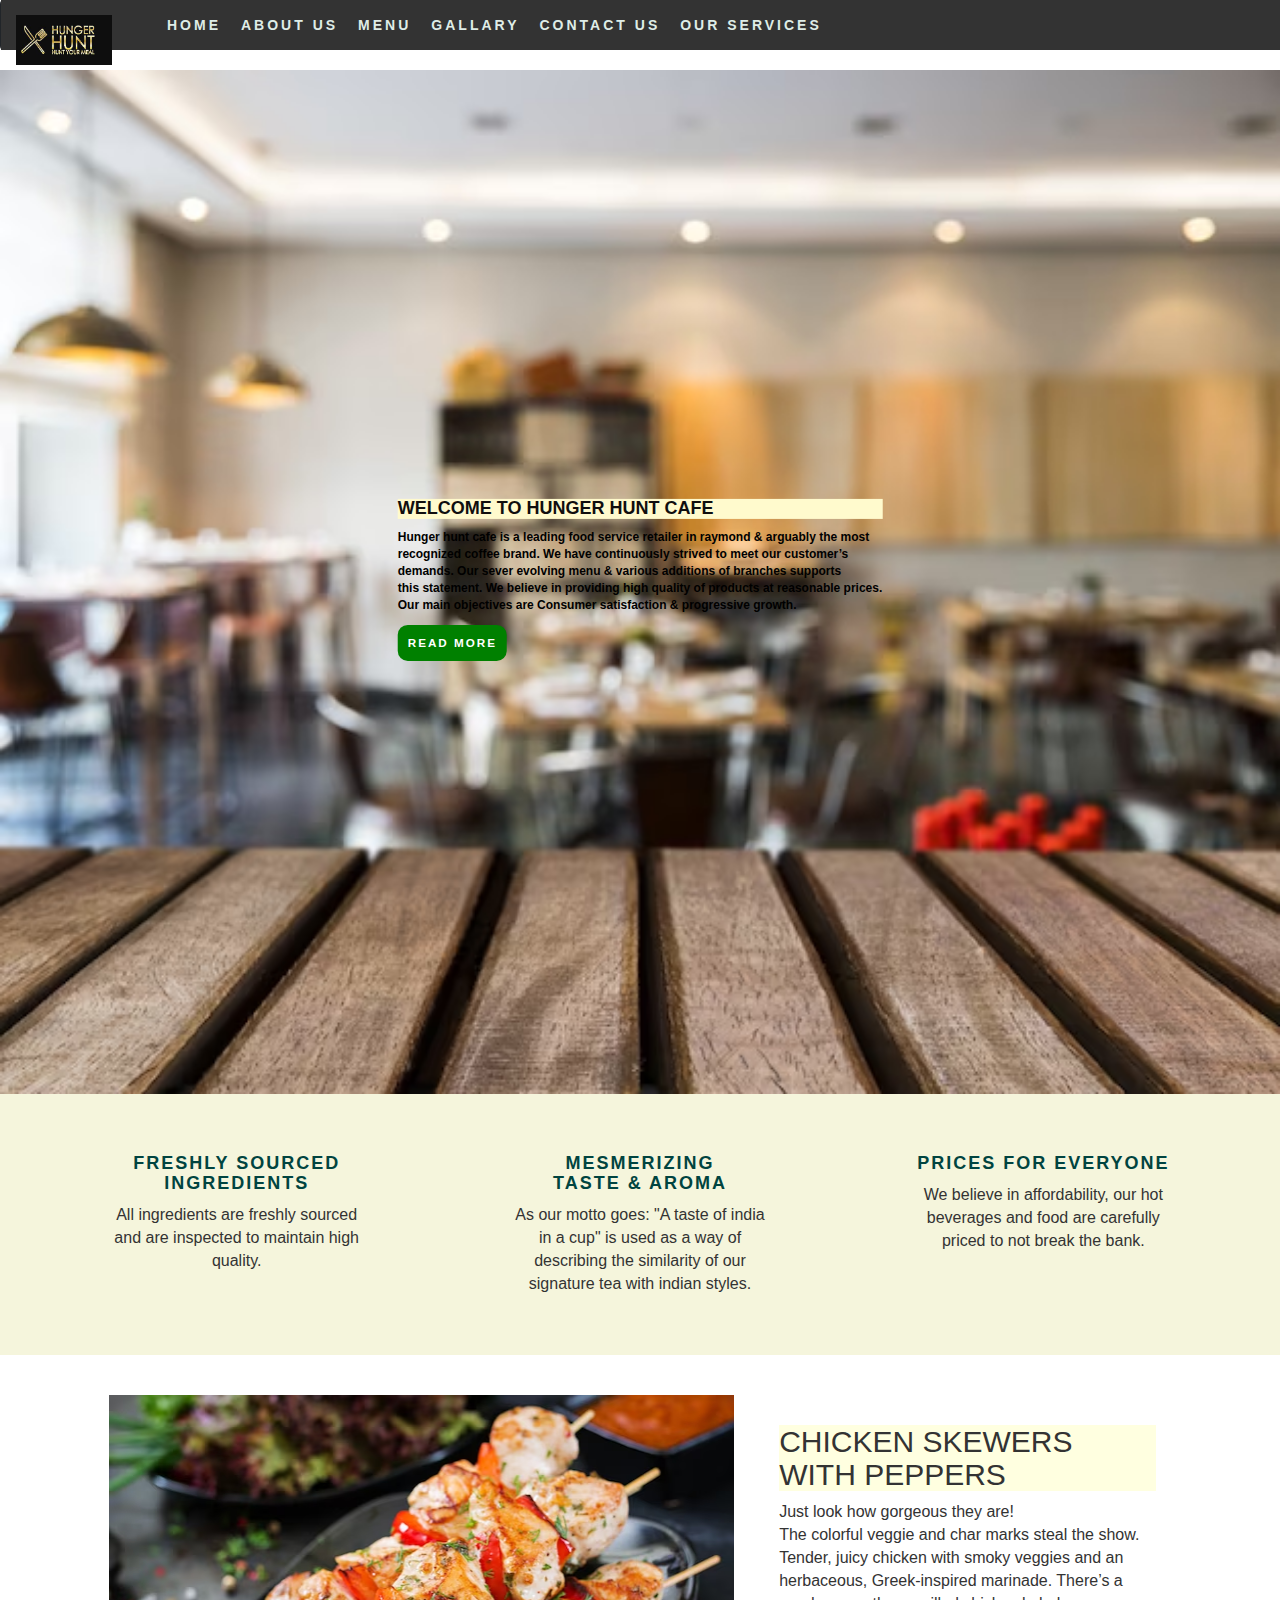
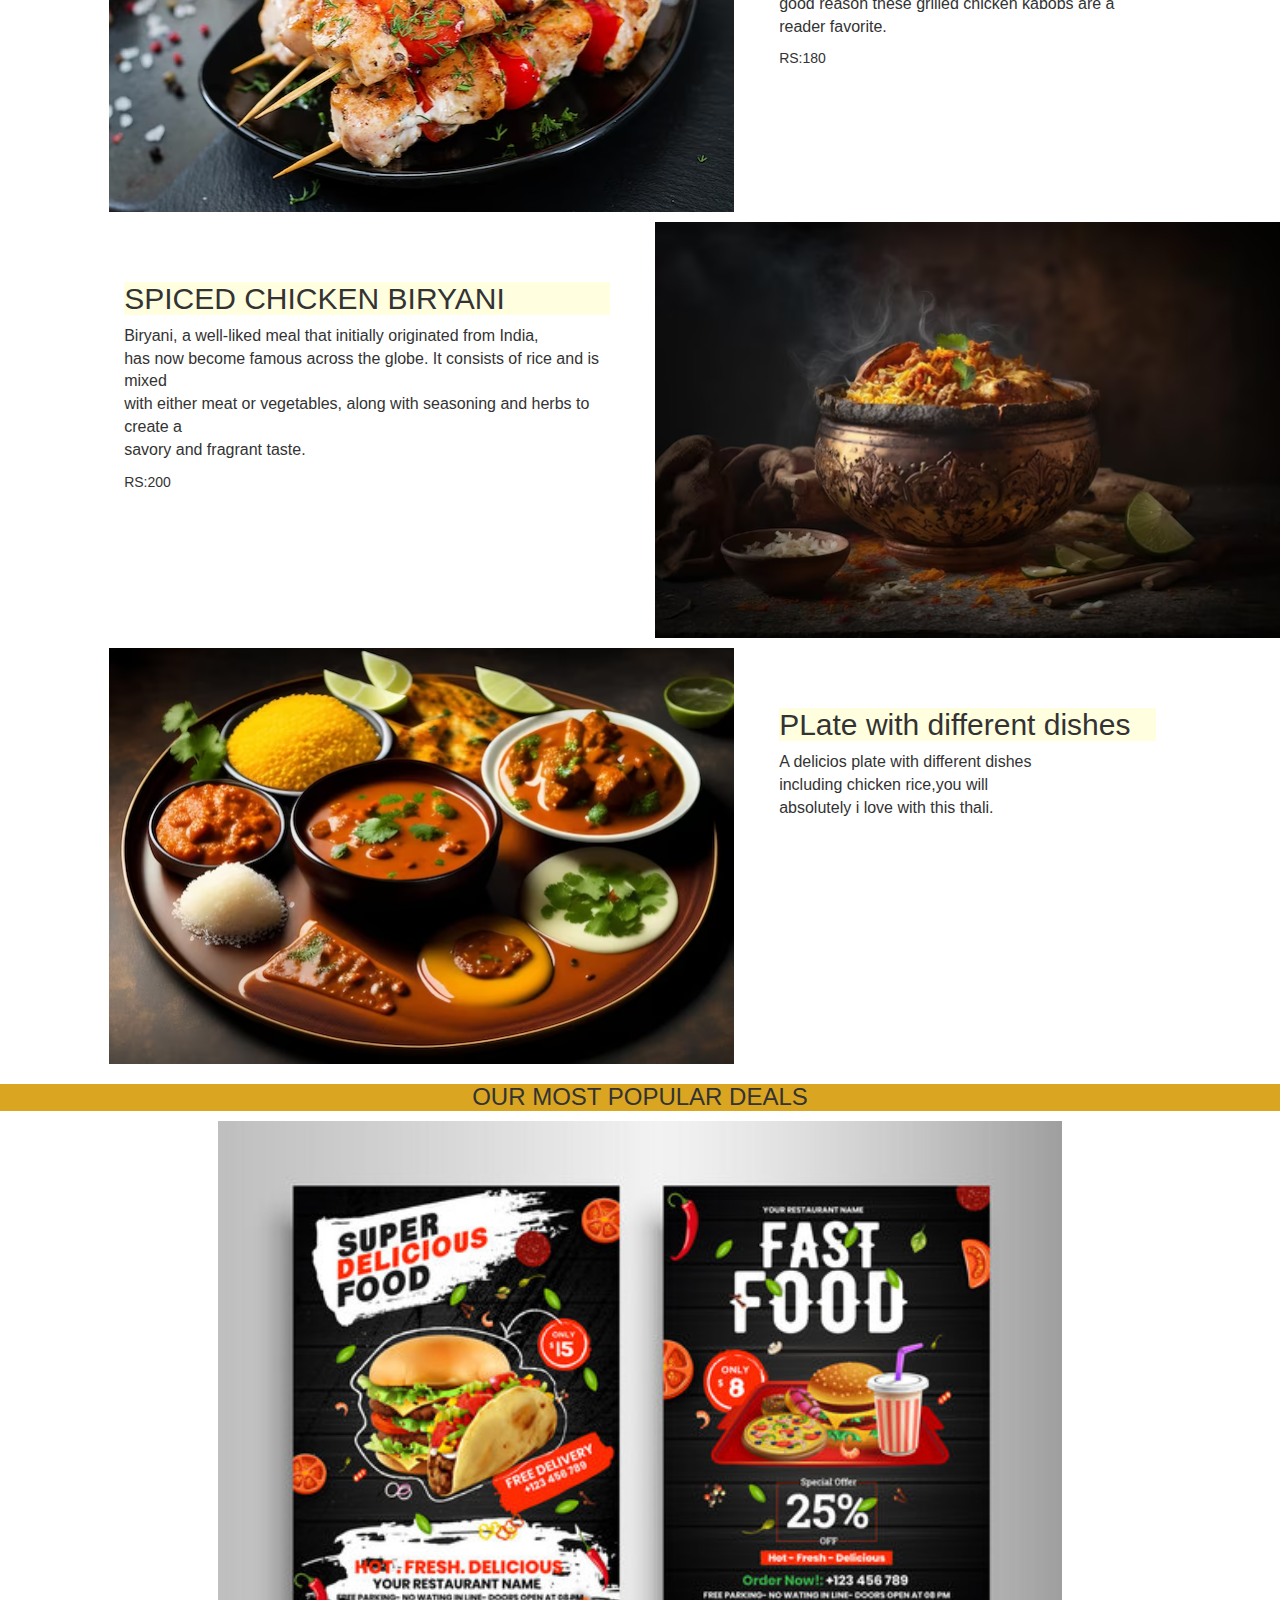
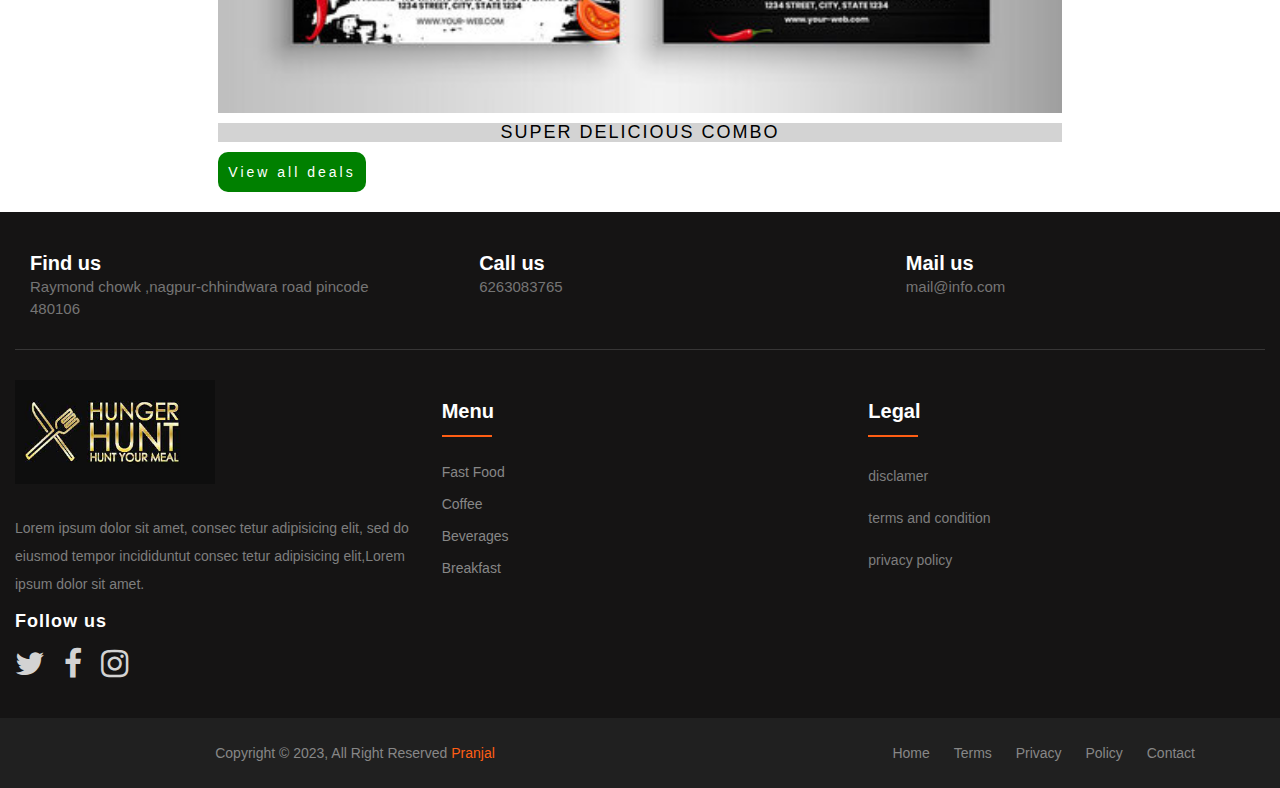
<file: index.html>
<!DOCTYPE html>
<html lang="en">
<head>
  <title>HUNGER HUNT CAFE</title>
  <meta charset="utf-8">
  <meta name="viewport" content="width=device-width, initial-scale=1">
  <link href="https://cdn.jsdelivr.net/npm/bootstrap@5.2.3/dist/css/bootstrap.min.css" rel="stylesheet">
  <script src="https://cdn.jsdelivr.net/npm/bootstrap@5.2.3/dist/js/bootstrap.bundle.min.js"></script>
    <!--carousel plugin  -->
    <link rel="stylesheet" href="https://maxcdn.bootstrapcdn.com/bootstrap/3.4.1/css/bootstrap.min.css">
    <script src="https://ajax.googleapis.com/ajax/libs/jquery/3.6.4/jquery.min.js"></script>
    <script src="https://maxcdn.bootstrapcdn.com/bootstrap/3.4.1/js/bootstrap.min.js"></script>
    <!-- awesome icon -->
    <link rel="stylesheet" href="https://cdnjs.cloudflare.com/ajax/libs/font-awesome/4.7.0/css/font-awesome.min.css">
    <!-- CSS File -->
    <link rel="stylesheet" href="cafe-home.css">
</head>
<body>

<nav class="navbar navbar-expand-md bg-dark navbar-dark nav1">
  <div class="container-fluid first-img" id="navbar">
    <a class="navbar-brand" href="#">
      <img class="IMG" src="assets/hunger-hunt.jpg">
    </a>
    <button class="navbar-toggler" type="button" data-bs-toggle="collapse" data-bs-target="#collapsibleNavbar">
      <span class="navbar-toggler-icon"></span>
    </button>
    <div class="collapse navbar-collapse" id="collapsibleNavbar">
      <ul class="navbar-nav">
        <li class="nav-item">
          <a class="nav-link" href="index.html">HOME</a>
        </li>
        <li class="nav-item">
          <a class="nav-link" href="about-cafe.html">ABOUT US</a>
        </li> 
        <li class="nav-item">
          <a class="nav-link" href="cafe-menu.html">MENU</a>
        </li>
        <li class="nav-item">
          <a class="nav-link" href="cafe-gallary.html">GALLARY</a>
        </li>
        <li class="nav-item">
          <a class="nav-link" href="contactus.html">CONTACT US</a>
        </li>
        <li class="nav-item">
          <a class="nav-link" href="service.html">OUR SERVICES</a>
        </li>          
      </ul>
    </div>
  </div>
</nav>

<div class="container-mt pic-1">
  <img src="assets/frontimg1.avif" class="img1" style="width: 100%; height: auto; ">
  <div class="centered">
    <h1 class="hh">WELCOME TO HUNGER HUNT CAFE</h1>
  <p class="hh1">Hunger hunt cafe is a leading food service retailer in raymond & arguably the most<br> recognized coffee brand. We have continuously strived to meet our customer’s<BR> demands. Our sever evolving menu & various additions of branches supports<br> this statement. We believe in providing high quality of products at reasonable prices.<br> Our main objectives are Consumer satisfaction & progressive growth.</p> 
    <input type="button" class="btn1" value="READ MORE">
  </div>
</div>

<!-- wording -->
<div class="container-fluid" style="padding: 50px;background-color: beige;">
  <div class="row">
    <div class="col-lg-4">
      <h4 class="hh2">
        FRESHLY SOURCED<br> INGREDIENTS</h4>
        <P class="pp1">All ingredients are freshly sourced<br> and are inspected to maintain high<Br> quality.</P>
    </div>
    <div class="col-lg-4">
      <h4 class="hh2">MESMERIZING<br>
        TASTE & AROMA</h4>
        <p class="pp1">As our motto goes: "A taste of india <br>in a cup" is used as a way of<br> describing the similarity of our <br>signature tea with indian styles.</p>
    </div>
    <div class="col-lg-4">
      <h4 class="hh2">PRICES FOR EVERYONE</h4>
      <p class="pp1">We believe in affordability, our hot <br>beverages and food are carefully<br> priced to not break the bank.</p>
    </div>

  </div>
</div>

<!-- image and details -->
<div class="container-mt">
  <div class="row">
    <div class="col-lg-1"></div>
    <div class="col-lg-6 mt-5" >
      <img src="assets/chicken-skewers-with-slices-sweet-peppers-dill.avif" width="100%" class="img-img">
    </div>
    <div class="col-lg-4 mt-5 p-5">
      <h4 class="hh3">CHICKEN SKEWERS WITH PEPPERS</h4>
      <p class="pp2">Just look how gorgeous they are!<br> The colorful veggie and char marks steal the show.
        Tender, juicy chicken with smoky veggies and an herbaceous, Greek-inspired marinade. There’s a good reason these grilled chicken kabobs are a reader favorite.</p>
        <p>RS:180</p>
    </div>
  </div>
  <div class="row">
    <div class="col-lg-1"></div>
    <div class="col-lg-5  mt-5 p-5">
      <h4 class="hh3">SPICED CHICKEN BIRYANI</h4>
      <p class="pp2">Biryani, a well-liked meal that initially originated from India,<br> has now become famous across the globe. It consists of rice and is mixed<br> with either meat or vegetables, along with seasoning and herbs to create a<br> savory and fragrant taste.</p>
      <p>RS:200</p>
    </div>
    <div class="col-lg-6">
      <img src="assets/spiced chicken biryani.avif" width="100%"  class="img-img">
    </div>
  </div>
  <div class="row">
    <div class="col-lg-1"></div>
    <div class="col-lg-6">
      <img src="assets/plate-food-with-different-dishes-including-chicken-rice.avif" width="100%" class="img-img">
    </div>
    <div class="col-lg-4 mt-5 p-5">
      <h4 class="hh3">PLate with different dishes</h4>
      <p class="pp2">
        A delicios plate with different dishes<br> including chicken rice,you will <br>absolutely i love with this thali.
      </p>
    </div>
  </div>
</div>



<!-- our popular deals  -->

<div class="container-mt">
  <h3 class="head">OUR MOST POPULAR DEALS</h3>
  <div class="row">
   <div class="col-lg-2"></div>
  <div class="col-lg-8">
    <img src="assets/deals1.jpg" style="width: 100%;">
    <h4 class="hj">SUPER DELICIOUS COMBO</h4>   
    <input type="button" value="View all deals" class="btnp">
  </div>
  <div class="col-lg-2"></div>
  </div>
</div>

<!-- footer -->
<footer class="footer-section">
  <div class="container-fluid">
      <div class="footer-cta pt-5 pb-5">
          <div class="row">
              <div class="col-xl-4 col-md-4 mb-30">
                  <div class="single-cta">
                      <i class="fas fa-map-marker-alt"></i>
                      <div class="cta-text">
                          <h4>Find us</h4>
                          <span>Raymond chowk ,nagpur-chhindwara road pincode 480106</span>
                      </div>
                  </div>
              </div>
              <div class="col-xl-4 col-md-4 mb-30">
                  <div class="single-cta">
                      <i class="fas fa-phone"></i>
                      <div class="cta-text">
                          <h4>Call us</h4>
                          <span>6263083765</span>
                      </div>
                  </div>
              </div>
              <div class="col-xl-4 col-md-4 mb-30">
                  <div class="single-cta">
                      <i class="far fa-envelope-open"></i>
                      <div class="cta-text">
                          <h4>Mail us</h4>
                          <span>mail@info.com</span>
                      </div>
                  </div>
              </div>
          </div>
      </div>
      <div class="footer-content pt-5 pb-5">
          <div class="row">
              <div class="col-xl-4 col-lg-4 mb-50">
                  <div class="footer-widget">
                      <div class="footer-logo">
                          <a href="index.html"><img src="assets/hunger-hunt.jpg" class="img-fluid" alt="logo"></a>
                      </div>
                      <div class="footer-text">
                          <p>Lorem ipsum dolor sit amet, consec tetur adipisicing elit, sed do eiusmod tempor incididuntut consec tetur adipisicing
                          elit,Lorem ipsum dolor sit amet.</p>
                      </div>
                      <div class="icons-bar" style="font-size: xx-large; color:lightgrey;letter-spacing: 5px;;">
                        <h4 style="color: white; font-weight: bolder; letter-spacing: 1px;">Follow us</h4>
                        <a href="#" class="twitter"></a><i class="fa fa-twitter"></i>
                        <a href="#" class="facebook"></a><i class="fa fa-facebook"></i> 
                        <a href="#" class="instagram"></a><i class="fa fa-instagram"></i>
                </div>
                  </div>
              </div>
              <div class="col-xl-4 col-lg-4 col-md-6 mb-30">
                  <div class="footer-widget">
                      <div class="footer-widget-heading">
                          <h3>Menu</h3>
                      </div>
                      <ul>
                          <li><a href="#">fast food</a></li>
                          <li><a href="#">coffee</a></li>
                          <li><a href="#">beverages</a></li>
                          <li><a href="#">breakfast</a></li>
                      </ul>
                  </div>
              </div>
              <div class="col-xl-4 col-lg-4 col-md-6 mb-50">
                  <div class="footer-widget">
                      <div class="footer-widget-heading">
                          <h3>Legal</h3>
                      </div>
                      <div class="footer-text mb-25">
                          <p>disclamer</p>
                          <p>terms and condition</p>
                          <p>privacy policy</p>
                      </div>

                  </div>
              </div>
          </div>
      </div>
  </div>
  <div class="copyright-area">
      <div class="container">
          <div class="row">
              <div class="col-xl-6 col-lg-6 text-center text-lg-left">
                  <div class="copyright-text">
                      <p>Copyright &copy; 2023, All Right Reserved <a href="#">Pranjal</a></p>
                  </div>
              </div>
              <div class="col-xl-6 col-lg-6 d-none d-lg-block text-right">
                  <div class="footer-menu">
                      <ul>
                          <li><a href="#">Home</a></li>
                          <li><a href="#">Terms</a></li>
                          <li><a href="#">Privacy</a></li>
                          <li><a href="#">Policy</a></li>
                          <li><a href="#">Contact</a></li>
                      </ul>
                  </div>
              </div>
          </div>
      </div>
  </div>
</footer>
</body>
</html>
</file>
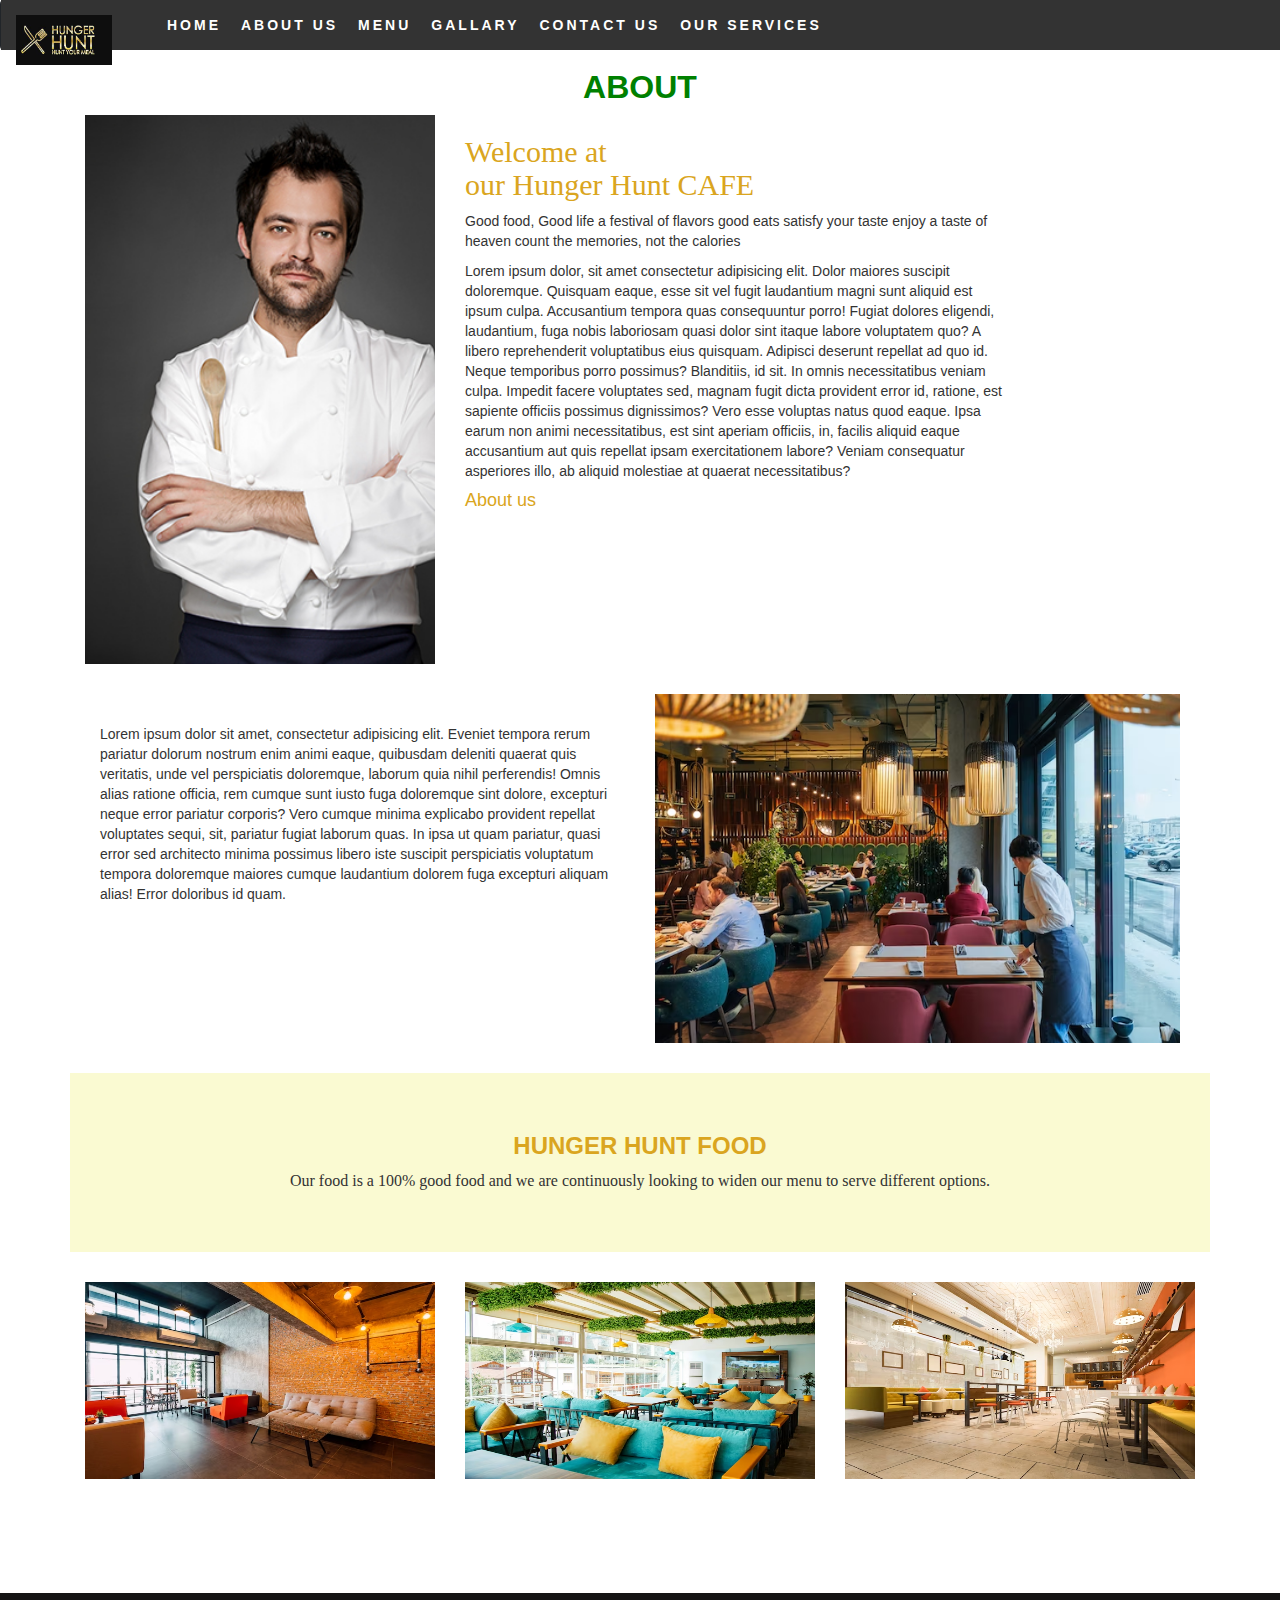
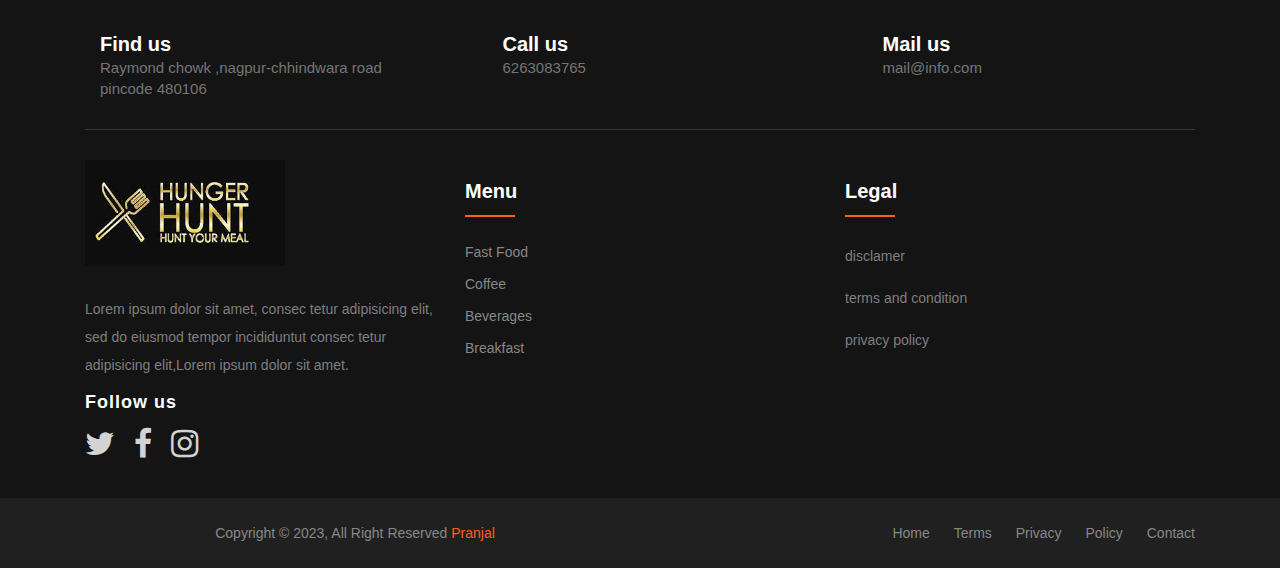
<file: about-cafe.html>
<!DOCTYPE html>
<html lang="en">
<head>
  <title>HUNGER HUNTCAFE</title>
  <meta charset="utf-8">
  <meta name="viewport" content="width=device-width, initial-scale=1">
  <link href="https://cdn.jsdelivr.net/npm/bootstrap@5.2.3/dist/css/bootstrap.min.css" rel="stylesheet">
  <script src="https://cdn.jsdelivr.net/npm/bootstrap@5.2.3/dist/js/bootstrap.bundle.min.js"></script>
    <!--carousel plugin  -->
    <link rel="stylesheet" href="https://maxcdn.bootstrapcdn.com/bootstrap/3.4.1/css/bootstrap.min.css">
    <script src="https://ajax.googleapis.com/ajax/libs/jquery/3.6.4/jquery.min.js"></script>
    <script src="https://maxcdn.bootstrapcdn.com/bootstrap/3.4.1/js/bootstrap.min.js"></script>
    <!-- awesome icon -->
    <link rel="stylesheet" href="https://cdnjs.cloudflare.com/ajax/libs/font-awesome/4.7.0/css/font-awesome.min.css">
  <!-- CSS File -->
    <link rel="stylesheet" href="about-cafe.css">
</head>
<body>

<nav class="navbar navbar-expand-md bg-dark navbar-dark nav1">
  <div class="container-fluid first-img" id="navbar">
    <a class="navbar-brand" href="#">
      <img class="IMG" src="assets/hunger-hunt.jpg">
    </a>
    <button class="navbar-toggler" type="button" data-bs-toggle="collapse" data-bs-target="#collapsibleNavbar">
      <span class="navbar-toggler-icon"></span>
    </button>
    <div class="collapse navbar-collapse" id="collapsibleNavbar">
      <ul class="navbar-nav">
        <li class="nav-item">
          <a class="nav-link" href="index.html">HOME</a>
        </li>
        <li class="nav-item">
          <a class="nav-link" href="about-cafe.html">ABOUT US</a>
        </li> 
        <li class="nav-item">
          <a class="nav-link" href="cafe-menu.html">MENU</a>
        </li>
        <li class="nav-item">
          <a class="nav-link" href="cafe-gallary.html">GALLARY</a>
        </li>
        <li class="nav-item">
          <a class="nav-link" href="contactus.html">CONTACT US</a>
        </li>
        <li class="nav-item">
          <a class="nav-link" href="service.html">OUR SERVICES</a>
        </li>       
      </ul>
    </div>
  </div>
</nav>

<!-- about us -->
<div class="container">
    <div class="row">
        <h5 class="about">ABOUT</h5>
      <div class="col-lg-4 abc">
        <img src="assets/restaurant-img-1.jpg" style="width: 100%;">
      </div>
      <div class="col-lg-6">
        <h2 class="welcome">Welcome at<BR>
          our Hunger Hunt CAFE</h2>
          <p>Good food, Good life
            a festival of flavors
            good eats
            satisfy your taste
            enjoy a taste of heaven
            count the memories, not the calories</p>
            <P>Lorem ipsum dolor, sit amet consectetur adipisicing elit. Dolor maiores suscipit doloremque. Quisquam eaque, esse sit vel fugit laudantium magni sunt aliquid est ipsum culpa. Accusantium tempora quas consequuntur porro!
            Fugiat dolores eligendi, laudantium, fuga nobis laboriosam quasi dolor sint itaque labore voluptatem quo? A libero reprehenderit voluptatibus eius quisquam. Adipisci deserunt repellat ad quo id. Neque temporibus porro possimus?
            Blanditiis, id sit. In omnis necessitatibus veniam culpa. Impedit facere voluptates sed, magnam fugit dicta provident error id, ratione, est sapiente officiis possimus dignissimos? Vero esse voluptas natus quod eaque.
            Ipsa earum non animi necessitatibus, est sint aperiam officiis, in, facilis aliquid eaque accusantium aut quis repellat ipsam exercitationem labore? Veniam consequatur asperiores illo, ab aliquid molestiae at quaerat necessitatibus?
            </P>
             <h4 style="color: goldenrod;">About us</h4>
          </div>
    </div>
  </div>
  <!-- part 2 about-->
  <div class="container mt-5">
    <div class="col-lg-6 col-md-6 col-sm-12 mt-5">
        <p>Lorem ipsum dolor sit amet, consectetur adipisicing elit. Eveniet tempora rerum pariatur dolorum nostrum enim animi eaque, quibusdam deleniti quaerat quis veritatis, unde vel perspiciatis doloremque, laborum quia nihil perferendis!
        Omnis alias ratione officia, rem cumque sunt iusto fuga doloremque sint dolore, excepturi neque error pariatur corporis? Vero cumque minima explicabo provident repellat voluptates sequi, sit, pariatur fugiat laborum quas.
        In ipsa ut quam pariatur, quasi error sed architecto minima possimus libero iste suscipit perspiciatis voluptatum tempora doloremque maiores cumque laudantium dolorem fuga excepturi aliquam alias! Error doloribus id quam.</p>
    </div>
    <div class="col-lg-6 col-md-6 col-sm-12 abc">
        <img src="assets/c9 pic.avif" style="width: 100%;">
    </div>
  </div>

  <div class="container mt-5 i1">
    <h5 class="heading">HUNGER HUNT FOOD</h5>
    <p class="para">Our food is a 100% good food and we are continuously looking to widen our menu to serve different options. </p>
  </div>

    <!-- interior -->
    <div class="container mt-5 mb-5">
      <div class="row">
        <div class="col-lg-4 col-md-4  col-sm-12">
          <img src="assets/cafe interior.avif" style="width: 100%;height: 70%;">
        </div>
        <div class="col-lg-4 col-md-4 col-sm-12">
          <img src="assets/cafe interior3.avif" style="width: 100%;height: 70%;">
        </div>
        <div class="col-lg-4 col-md-4 col-sm-12">
          <img src="assets/cafe interior2.avif" style="width: 100%;height: 70%;">
        </div>
      </div>
    </div>

<!-- footer -->
<footer class="footer-section">
    <div class="container">
        <div class="footer-cta pt-5 pb-5">
            <div class="row">
                <div class="col-xl-4 col-md-4 mb-30">
                    <div class="single-cta">
                        <i class="fas fa-map-marker-alt"></i>
                        <div class="cta-text">
                            <h4>Find us</h4>
                            <span>Raymond chowk ,nagpur-chhindwara road pincode 480106</span>
                        </div>
                    </div>
                </div>
                <div class="col-xl-4 col-md-4 mb-30">
                    <div class="single-cta">
                        <i class="fas fa-phone"></i>
                        <div class="cta-text">
                            <h4>Call us</h4>
                            <span>6263083765</span>
                        </div>
                    </div>
                </div>
                <div class="col-xl-4 col-md-4 mb-30">
                    <div class="single-cta">
                        <i class="far fa-envelope-open"></i>
                        <div class="cta-text">
                            <h4>Mail us</h4>
                            <span>mail@info.com</span>
                        </div>
                    </div>
                </div>
            </div>
        </div>
        <div class="footer-content pt-5 pb-5">
            <div class="row">
                <div class="col-xl-4 col-lg-4 mb-50">
                    <div class="footer-widget">
                        <div class="footer-logo">
                            <a href="index.html"><img src="assets/hunger-hunt.jpg" class="img-fluid" alt="logo"></a>
                        </div>
                        <div class="footer-text">
                            <p>Lorem ipsum dolor sit amet, consec tetur adipisicing elit, sed do eiusmod tempor incididuntut consec tetur adipisicing
                            elit,Lorem ipsum dolor sit amet.</p>
                        </div>
                        <div class="icons-bar" style="font-size: xx-large; color:lightgrey;letter-spacing: 5px;;">
                          <h4 style="color: white; font-weight: bolder; letter-spacing: 1px;">Follow us</h4>
                          <a href="#" class="twitter"></a><i class="fa fa-twitter"></i>
                          <a href="#" class="facebook"></a><i class="fa fa-facebook"></i> 
                          <a href="#" class="instagram"></a><i class="fa fa-instagram"></i>
                  </div>
                    </div>
                </div>
                <div class="col-xl-4 col-lg-4 col-md-6 mb-30">
                    <div class="footer-widget">
                        <div class="footer-widget-heading">
                            <h3>Menu</h3>
                        </div>
                        <ul>
                            <li><a href="#">fast food</a></li>
                            <li><a href="#">coffee</a></li>
                            <li><a href="#">beverages</a></li>
                            <li><a href="#">breakfast</a></li>
                        </ul>
                    </div>
                </div>
                <div class="col-xl-4 col-lg-4 col-md-6 mb-50">
                    <div class="footer-widget">
                        <div class="footer-widget-heading">
                            <h3>Legal</h3>
                        </div>
                        <div class="footer-text mb-25">
                            <p>disclamer</p>
                            <p>terms and condition</p>
                            <p>privacy policy</p>
                        </div>
                        </div>
                    </div>
                </div>
            </div>
        </div>
    </div>
    <div class="copyright-area">
        <div class="container">
            <div class="row">
                <div class="col-xl-6 col-lg-6 text-center text-lg-left">
                    <div class="copyright-text">
                        <p>Copyright &copy; 2023, All Right Reserved <a href="#">Pranjal</a></p>
                    </div>
                </div>
                <div class="col-xl-6 col-lg-6 d-none d-lg-block text-right">
                    <div class="footer-menu">
                        <ul>
                            <li><a href="#">Home</a></li>
                            <li><a href="#">Terms</a></li>
                            <li><a href="#">Privacy</a></li>
                            <li><a href="#">Policy</a></li>
                            <li><a href="#">Contact</a></li>
                        </ul>
                    </div>
                </div>
            </div>
        </div>
    </div>
  </footer>
  </body>
  </html>
</file>
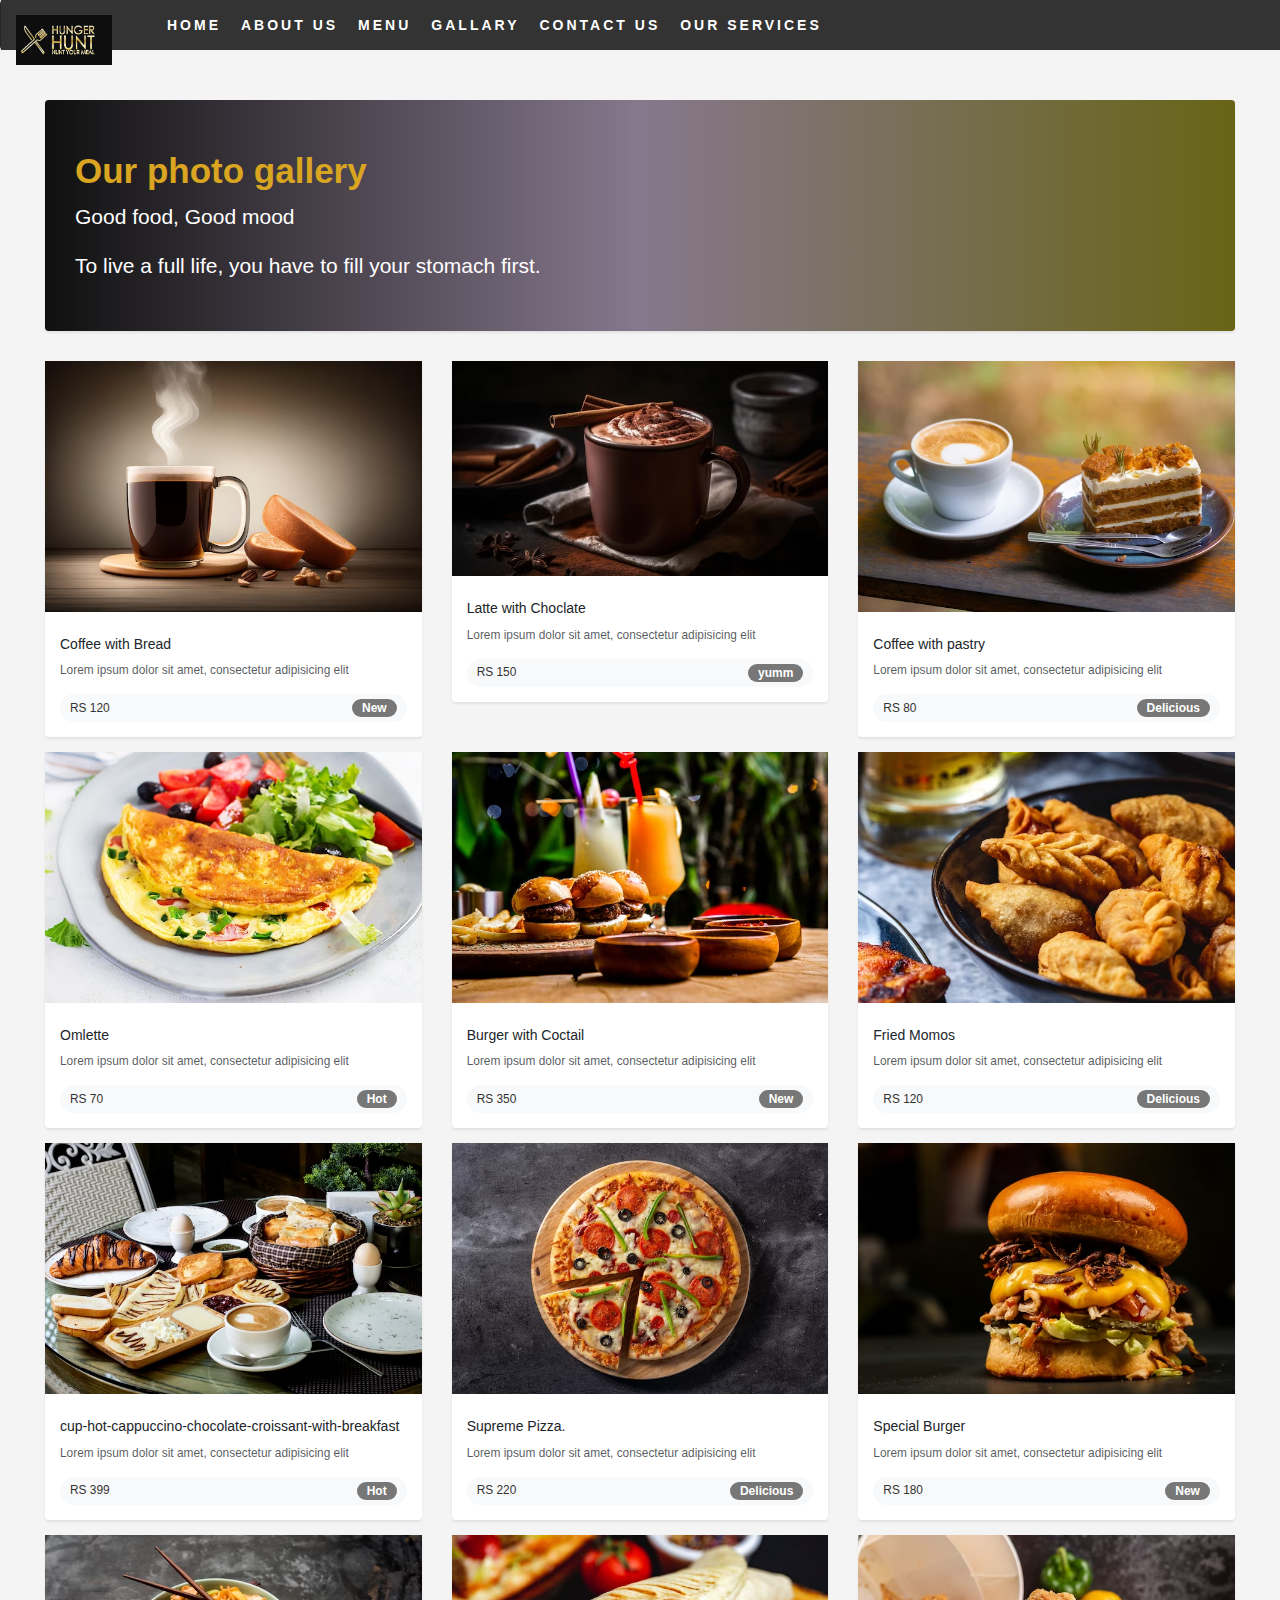
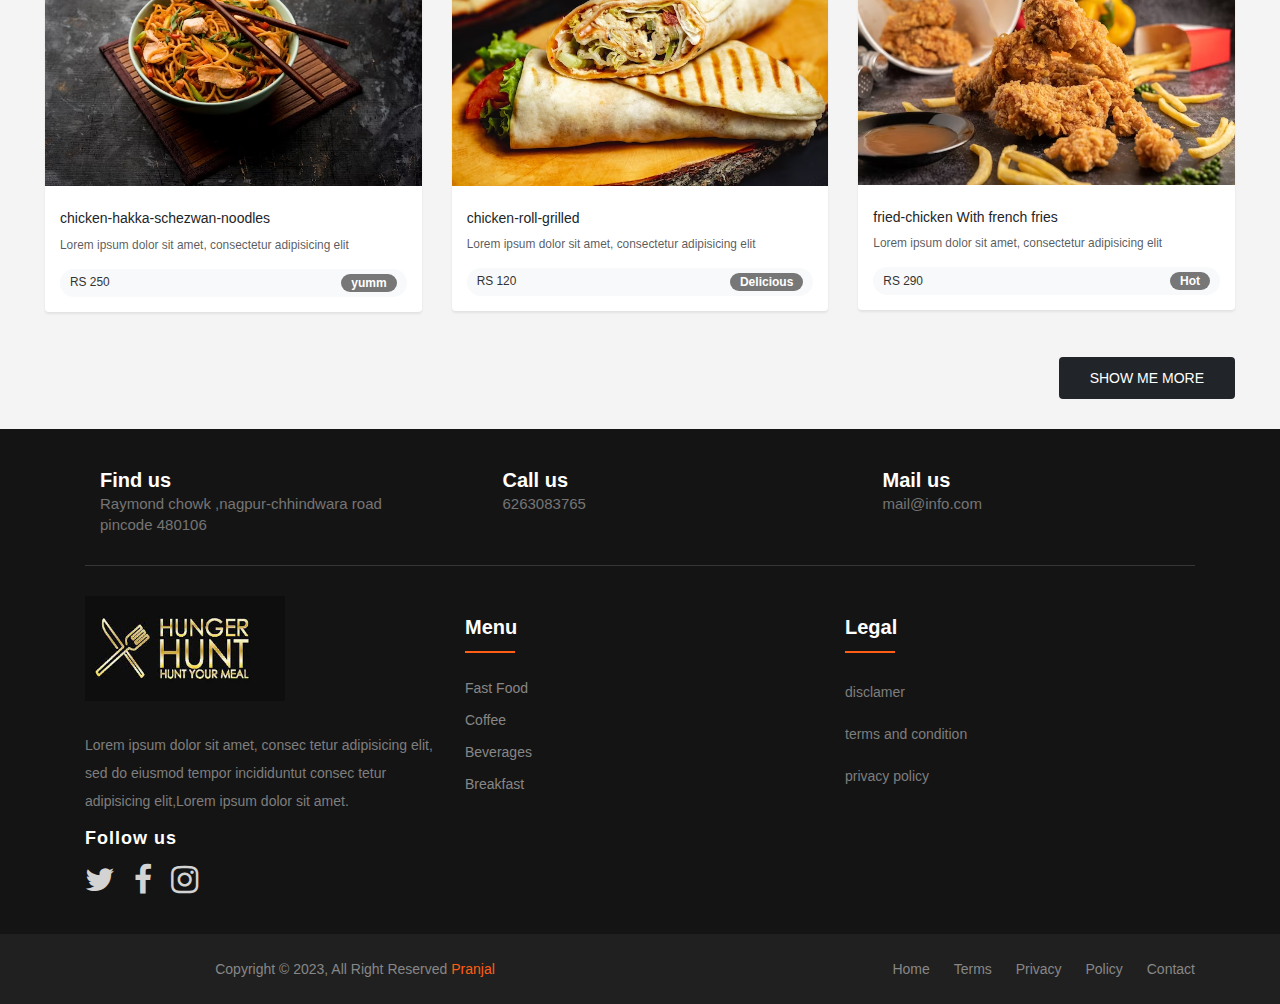
<file: cafe-gallary.html>
<!DOCTYPE html>
<html>
<head>
    <title>HUNGER HUNT CAFE</title>
    <meta charset="utf-8">
    <meta name="viewport" content="width=device-width, initial-scale=1">
    <link href="https://cdn.jsdelivr.net/npm/bootstrap@5.2.3/dist/css/bootstrap.min.css" rel="stylesheet">
    <script src="https://cdn.jsdelivr.net/npm/bootstrap@5.2.3/dist/js/bootstrap.bundle.min.js"></script>
      <!--carousel plugin  -->
      <link rel="stylesheet" href="https://maxcdn.bootstrapcdn.com/bootstrap/3.4.1/css/bootstrap.min.css">
      <script src="https://ajax.googleapis.com/ajax/libs/jquery/3.6.4/jquery.min.js"></script>
      <script src="https://maxcdn.bootstrapcdn.com/bootstrap/3.4.1/js/bootstrap.min.js"></script>
      <!-- awesome icon -->
      <link rel="stylesheet" href="https://cdnjs.cloudflare.com/ajax/libs/font-awesome/4.7.0/css/font-awesome.min.css">
    <!-- CSS File -->
      <link rel="stylesheet" href="cafe-gallary.css">
</head>
<body>
    <nav class="navbar navbar-expand-md bg-dark navbar-dark nav1">
        <div class="container-fluid first-img" id="navbar">
          <a class="navbar-brand" href="#">
            <img class="IMG" src="assets/hunger-hunt.jpg">
          </a>
          <button class="navbar-toggler" type="button" data-bs-toggle="collapse" data-bs-target="#collapsibleNavbar">
            <span class="navbar-toggler-icon"></span>
          </button>
          <div class="collapse navbar-collapse" id="collapsibleNavbar">
            <ul class="navbar-nav">
              <li class="nav-item">
                <a class="nav-link" href="index.html">HOME</a>
              </li>
              <li class="nav-item">
                <a class="nav-link" href="about-cafe.html">ABOUT US</a>
              </li> 
              <li class="nav-item">
                <a class="nav-link" href="cafe-menu.html">MENU</a>
              </li>
              <li class="nav-item">
                <a class="nav-link" href="cafe-gallary.html">GALLARY</a>
              </li>
              <li class="nav-item">
                <a class="nav-link" href="contactus.html">CONTACT US</a>
              </li> 
              <li class="nav-item">
                <a class="nav-link" href="service.html">OUR SERVICES</a>
              </li>      
            </ul>
          </div>
        </div>
      </nav>

      <div class="container-fluid">
      <div class="px-lg-5">
    
        <!-- For demo purpose -->
        <div class="row py-5 abc">
          <div class="col-lg-12 mx-auto">
            <div class="text-white p-5 shadow-sm rounded banner">
              <h1 class="display-4">Our photo gallery</h1>
              <p class="lead">Good food, Good mood</p>
              <p class="lead">
                To live a full life, you have to fill your stomach first.<a href="#" class="text-reset"> 
                            </a><a href="#" class="text-reset"></a>
              </p>
            </div>
          </div>
        </div>
        <!-- End -->
    
        <div class="row">
          <!-- Gallery item -->
          <div class="col-xl-3 col-lg-4 col-md-6 mb-4 abc">
            <div class="bg-white rounded shadow-sm"><img src="assets/cup-coffee-with-piece-bread-it_1340-24305.avif" alt="" class="img-fluid card-img-top">
              <div class="p-4">
                <h5> <a href="#" class="text-dark">Coffee with Bread</a></h5>
                <p class="small text-muted mb-0">Lorem ipsum dolor sit amet, consectetur adipisicing elit</p>
                <div class="d-flex align-items-center justify-content-between rounded-pill bg-light px-3 py-2 mt-4">
                  <p class="small mb-0"><i class="fa fa-food-o mr-2"></i><span class="font-weight-bold">RS 120</span></p>
                  <div class="badge badge-danger px-3 rounded-pill font-weight-normal">New</div>
                </div>
              </div>
            </div>
          </div>
          <!-- End -->
    
          <!-- Gallery item -->
          <div class="col-xl-3 col-lg-4 col-md-6 mb-4 abc">
            <div class="bg-white rounded shadow-sm"><img src="assets/spiced-latte-with-chocolate-anise-garnish-generated-by-ai_188544-23093.avif" alt="" class="img-fluid card-img-top">
              <div class="p-4">
                <h5> <a href="#" class="text-dark">  Latte with Choclate</a></h5>
                <p class="small text-muted mb-0">Lorem ipsum dolor sit amet, consectetur adipisicing elit</p>
                <div class="d-flex align-items-center justify-content-between rounded-pill bg-light px-3 py-2 mt-4">
                  <p class="small mb-0"><i class="fa fa-food-o mr-2"></i><span class="font-weight-bold">RS 150</span></p>
                  <div class="badge badge-primary px-3 rounded-pill font-weight-normal">yumm</div>
                </div>
              </div>
            </div>
          </div>
          <!-- End -->
    
          <!-- Gallery item -->
          <div class="col-xl-3 col-lg-4 col-md-6 mb-4 abc">
            <div class="bg-white rounded shadow-sm"><img src="assets/co3.avif" alt="" class="img-fluid card-img-top">
              <div class="p-4">
                <h5> <a href="#" class="text-dark">Coffee with pastry</a></h5>
                <p class="small text-muted mb-0">Lorem ipsum dolor sit amet, consectetur adipisicing elit</p>
                <div class="d-flex align-items-center justify-content-between rounded-pill bg-light px-3 py-2 mt-4">
                  <p class="small mb-0"><i class="fa fa-food-o mr-2"></i><span class="font-weight-bold">RS 80</span></p>
                  <div class="badge badge-warning px-3 rounded-pill font-weight-normal text-white">Delicious</div>
                </div>
              </div>
            </div>
          </div>
          <!-- End -->
    
          <!-- Gallery item -->
          <div class="col-xl-3 col-lg-4 col-md-6 mb-4 abc">
            <div class="bg-white rounded shadow-sm"><img src="assets/keto-breakfast-omelette-with-cheese-tomatoes-green-onions-light-table-italian-frittata-keto-ketogenic-lunch_2829-20720.avif" alt="" class="img-fluid card-img-top">
              <div class="p-4">
                <h5> <a href="#" class="text-dark">Omlette</a></h5>
                <p class="small text-muted mb-0">Lorem ipsum dolor sit amet, consectetur adipisicing elit</p>
                <div class="d-flex align-items-center justify-content-between rounded-pill bg-light px-3 py-2 mt-4">
                  <p class="small mb-0"><i class="fa fa-food-o mr-2"></i><span class="font-weight-bold">RS 70</span></p>
                  <div class="badge badge-success px-3 rounded-pill font-weight-normal">Hot</div>
                </div>
              </div>
            </div>
          </div>
          <!-- End -->
    
          <!-- Gallery item -->
          <div class="col-xl-3 col-lg-4 col-md-6 mb-4 abc">
            <div class="bg-white rounded shadow-sm"><img src="assets/burger with coctail.avif" alt="" class="img-fluid card-img-top">
              <div class="p-4">
                <h5> <a href="#" class="text-dark">Burger with Coctail</a></h5>
                <p class="small text-muted mb-0">Lorem ipsum dolor sit amet, consectetur adipisicing elit</p>
                <div class="d-flex align-items-center justify-content-between rounded-pill bg-light px-3 py-2 mt-4">
                  <p class="small mb-0"><i class="fa fa-food-o mr-2"></i><span class="font-weight-bold">RS 350</span></p>
                  <div class="badge badge-primary px-3 rounded-pill font-weight-normal">New</div>
                </div>
              </div>
            </div>
          </div>
          <!-- End -->
    
          <!-- Gallery item -->
          <div class="col-xl-3 col-lg-4 col-md-6 mb-4 abc">
            <div class="bg-white rounded shadow-sm"><img src="assets/momo0.avif" alt="" class="img-fluid card-img-top">
              <div class="p-4">
                <h5> <a href="#" class="text-dark">Fried Momos</a></h5>
                <p class="small text-muted mb-0">Lorem ipsum dolor sit amet, consectetur adipisicing elit</p>
                <div class="d-flex align-items-center justify-content-between rounded-pill bg-light px-3 py-2 mt-4">
                  <p class="small mb-0"><i class="fa fa-food-o mr-2"></i><span class="font-weight-bold">RS 120</span></p>
                  <div class="badge badge-warning px-3 rounded-pill font-weight-normal text-white">Delicious</div>
                </div>
              </div>
            </div>
          </div>
          <!-- End -->
    
          <!-- Gallery item -->
          <div class="col-xl-3 col-lg-4 col-md-6 mb-4 abc">
            <div class="bg-white rounded shadow-sm"><img src="assets/cup-hot-cappuccino-chocolate-croissant-with-breakfast_140725-9515.avif" alt="" class="img-fluid card-img-top">
              <div class="p-4">
                <h5> <a href="#" class="text-dark">cup-hot-cappuccino-chocolate-croissant-with-breakfast</a></h5>
                <p class="small text-muted mb-0">Lorem ipsum dolor sit amet, consectetur adipisicing elit</p>
                <div class="d-flex align-items-center justify-content-between rounded-pill bg-light px-3 py-2 mt-4">
                  <p class="small mb-0"><i class="fa fa-food-o mr-2"></i><span class="font-weight-bold">RS 399</span></p>
                  <div class="badge badge-info px-3 rounded-pill font-weight-normal">Hot</div>
                </div>
              </div>
            </div>
          </div>
          <!-- End -->
    
          <!-- Gallery item -->
          <div class="col-xl-3 col-lg-4 col-md-6 mb-4 abc">
            <div class="bg-white rounded shadow-sm"><img src="assets/traditional-supreme-pizza-black-stone_123827-20345.avif" alt="" class="img-fluid card-img-top">
              <div class="p-4">
                <h5> <a href="#" class="text-dark">Supreme Pizza.</a></h5>
                <p class="small text-muted mb-0">Lorem ipsum dolor sit amet, consectetur adipisicing elit</p>
                <div class="d-flex align-items-center justify-content-between rounded-pill bg-light px-3 py-2 mt-4">
                  <p class="small mb-0"><i class="fa fa-food-o mr-2"></i><span class="font-weight-bold">RS 220</span></p>
                  <div class="badge badge-warning px-3 rounded-pill font-weight-normal text-white">Delicious</div>
                </div>
              </div>
            </div>
          </div>
          <!-- End -->
    
          <!-- Gallery item -->
          <div class="col-xl-3 col-lg-4 col-md-6 mb-4 abc">
            <div class="bg-white rounded shadow-sm"><img src="assets/front-view-burger-stand_141793-15542.avif" alt="" class="img-fluid card-img-top">
              <div class="p-4">
                <h5> <a href="#" class="text-dark">Special Burger</a></h5>
                <p class="small text-muted mb-0">Lorem ipsum dolor sit amet, consectetur adipisicing elit</p>
                <div class="d-flex align-items-center justify-content-between rounded-pill bg-light px-3 py-2 mt-4">
                  <p class="small mb-0"><i class="fa fa-food-o mr-2"></i><span class="font-weight-bold">RS 180</span></p>
                  <div class="badge badge-danger px-3 rounded-pill font-weight-normal">New</div>
                </div>
              </div>
            </div>
          </div>
          <!-- End -->
    
          <!-- Gallery item -->
          <div class="col-xl-3 col-lg-4 col-md-6 mb-4 abc">
            <div class="bg-white rounded shadow-sm"><img src="assets/chicken-hakka-schezwan-noodles-served-bowl-with-chopsticks-selective-focus_466689-34609 (1).avif" alt="" class="img-fluid card-img-top">
              <div class="p-4">
                <h5> <a href="#" class="text-dark">chicken-hakka-schezwan-noodles</a></h5>
                <p class="small text-muted mb-0">Lorem ipsum dolor sit amet, consectetur adipisicing elit</p>
                <div class="d-flex align-items-center justify-content-between rounded-pill bg-light px-3 py-2 mt-4">
                  <p class="small mb-0"><i class="fa fa-food-o mr-2"></i><span class="font-weight-bold">RS 250</span></p>
                  <div class="badge badge-primary px-3 rounded-pill font-weight-normal">yumm</div>
                </div>
              </div>
            </div>
          </div>
          <!-- End -->
    
          <!-- Gallery item -->
          <div class="col-xl-3 col-lg-4 col-md-6 mb-4 abc">
            <div class="bg-white rounded shadow-sm"><img src="assets/side-view-chicken-roll-grilled-chicken-lettuce-cucumber-tomato-mayo-pita_141793-4849.avif" alt="" class="img-fluid card-img-top">
              <div class="p-4">
                <h5> <a href="#" class="text-dark">chicken-roll-grilled</a></h5>
                <p class="small text-muted mb-0">Lorem ipsum dolor sit amet, consectetur adipisicing elit</p>
                <div class="d-flex align-items-center justify-content-between rounded-pill bg-light px-3 py-2 mt-4">
                  <p class="small mb-0"><i class="fa fa-food-o mr-2"></i><span class="font-weight-bold">RS 120</span></p>
                  <div class="badge badge-warning px-3 rounded-pill font-weight-normal text-white">Delicious</div>
                </div>
              </div>
            </div>
          </div>
          <!-- End -->
    
          <!-- Gallery item -->
          <div class="col-xl-3 col-lg-4 col-md-6 mb-4 abc">
            <div class="bg-white rounded shadow-sm"><img src="assets/fried-chicken-french-fries-black-cement-floor_1150-28542.avif" alt="" class="img-fluid card-img-top">
              <div class="p-4">
                <h5> <a href="#" class="text-dark">fried-chicken With french fries</a></h5>
                <p class="small text-muted mb-0">Lorem ipsum dolor sit amet, consectetur adipisicing elit</p>
                <div class="d-flex align-items-center justify-content-between rounded-pill bg-light px-3 py-2 mt-4">
                  <p class="small mb-0"><i class="fa fa-food-o mr-2"></i><span class="font-weight-bold">RS 290</span></p>
                  <div class="badge badge-success px-3 rounded-pill font-weight-normal">Hot</div>
                </div>
              </div>
            </div>
          </div>
          <!-- End -->
    
        </div>
        <div class="py-5 text-right"><a href="#" class="btn btn-dark px-5 py-3 text-uppercase">Show me more</a></div>
      </div>
    </div>

<!-- footer -->
<footer class="footer-section">
    <div class="container">
        <div class="footer-cta pt-5 pb-5">
            <div class="row">
                <div class="col-xl-4 col-md-4 mb-30">
                    <div class="single-cta">
                        <i class="fas fa-map-marker-alt"></i>
                        <div class="cta-text">
                            <h4>Find us</h4>
                            <span>Raymond chowk ,nagpur-chhindwara road pincode 480106</span>
                        </div>
                    </div>
                </div>
                <div class="col-xl-4 col-md-4 mb-30">
                    <div class="single-cta">
                        <i class="fas fa-phone"></i>
                        <div class="cta-text">
                            <h4>Call us</h4>
                            <span>6263083765</span>
                        </div>
                    </div>
                </div>
                <div class="col-xl-4 col-md-4 mb-30">
                    <div class="single-cta">
                        <i class="far fa-envelope-open"></i>
                        <div class="cta-text">
                            <h4>Mail us</h4>
                            <span>mail@info.com</span>
                        </div>
                    </div>
                </div>
            </div>
        </div>
        <div class="footer-content pt-5 pb-5">
            <div class="row">
                <div class="col-xl-4 col-lg-4 mb-50">
                    <div class="footer-widget">
                        <div class="footer-logo">
                            <a href="index.html"><img src="assets/hunger-hunt.jpg" class="img-fluid" alt="logo"></a>
                        </div>
                        <div class="footer-text">
                            <p>Lorem ipsum dolor sit amet, consec tetur adipisicing elit, sed do eiusmod tempor incididuntut consec tetur adipisicing
                            elit,Lorem ipsum dolor sit amet.</p>
                        </div>
                        <div class="icons-bar" style="font-size: xx-large; color:lightgrey;letter-spacing: 5px;;">
                          <h4 style="color: white; font-weight: bolder; letter-spacing: 1px;">Follow us</h4>
                          <a href="#" class="twitter"></a><i class="fa fa-twitter"></i>
                          <a href="#" class="facebook"></a><i class="fa fa-facebook"></i> 
                          <a href="#" class="instagram"></a><i class="fa fa-instagram"></i>
                  </div>
                    </div>
                </div>
                <div class="col-xl-4 col-lg-4 col-md-6 mb-30">
                    <div class="footer-widget">
                        <div class="footer-widget-heading">
                            <h3>Menu</h3>
                        </div>
                        <ul>
                            <li><a href="#">fast food</a></li>
                            <li><a href="#">coffee</a></li>
                            <li><a href="#">beverages</a></li>
                            <li><a href="#">breakfast</a></li>
                        </ul>
                    </div>
                </div>
                <div class="col-xl-4 col-lg-4 col-md-6 mb-50">
                    <div class="footer-widget">
                        <div class="footer-widget-heading">
                            <h3>Legal</h3>
                        </div>
                        <div class="footer-text mb-25">
                            <p>disclamer</p>
                            <p>terms and condition</p>
                            <p>privacy policy</p>
                        </div>
  
                    </div>
                </div>
            </div>
        </div>
    </div>
    <div class="copyright-area">
        <div class="container">
            <div class="row">
                <div class="col-xl-6 col-lg-6 text-center text-lg-left">
                    <div class="copyright-text">
                        <p>Copyright &copy; 2023, All Right Reserved <a href="#">Pranjal</a></p>
                    </div>
                </div>
                <div class="col-xl-6 col-lg-6 d-none d-lg-block text-right">
                    <div class="footer-menu">
                        <ul>
                            <li><a href="#">Home</a></li>
                            <li><a href="#">Terms</a></li>
                            <li><a href="#">Privacy</a></li>
                            <li><a href="#">Policy</a></li>
                            <li><a href="#">Contact</a></li>
                        </ul>
                    </div>
                </div>
            </div>
        </div>
    </div>
  </footer>

</body>
</html>
</file>
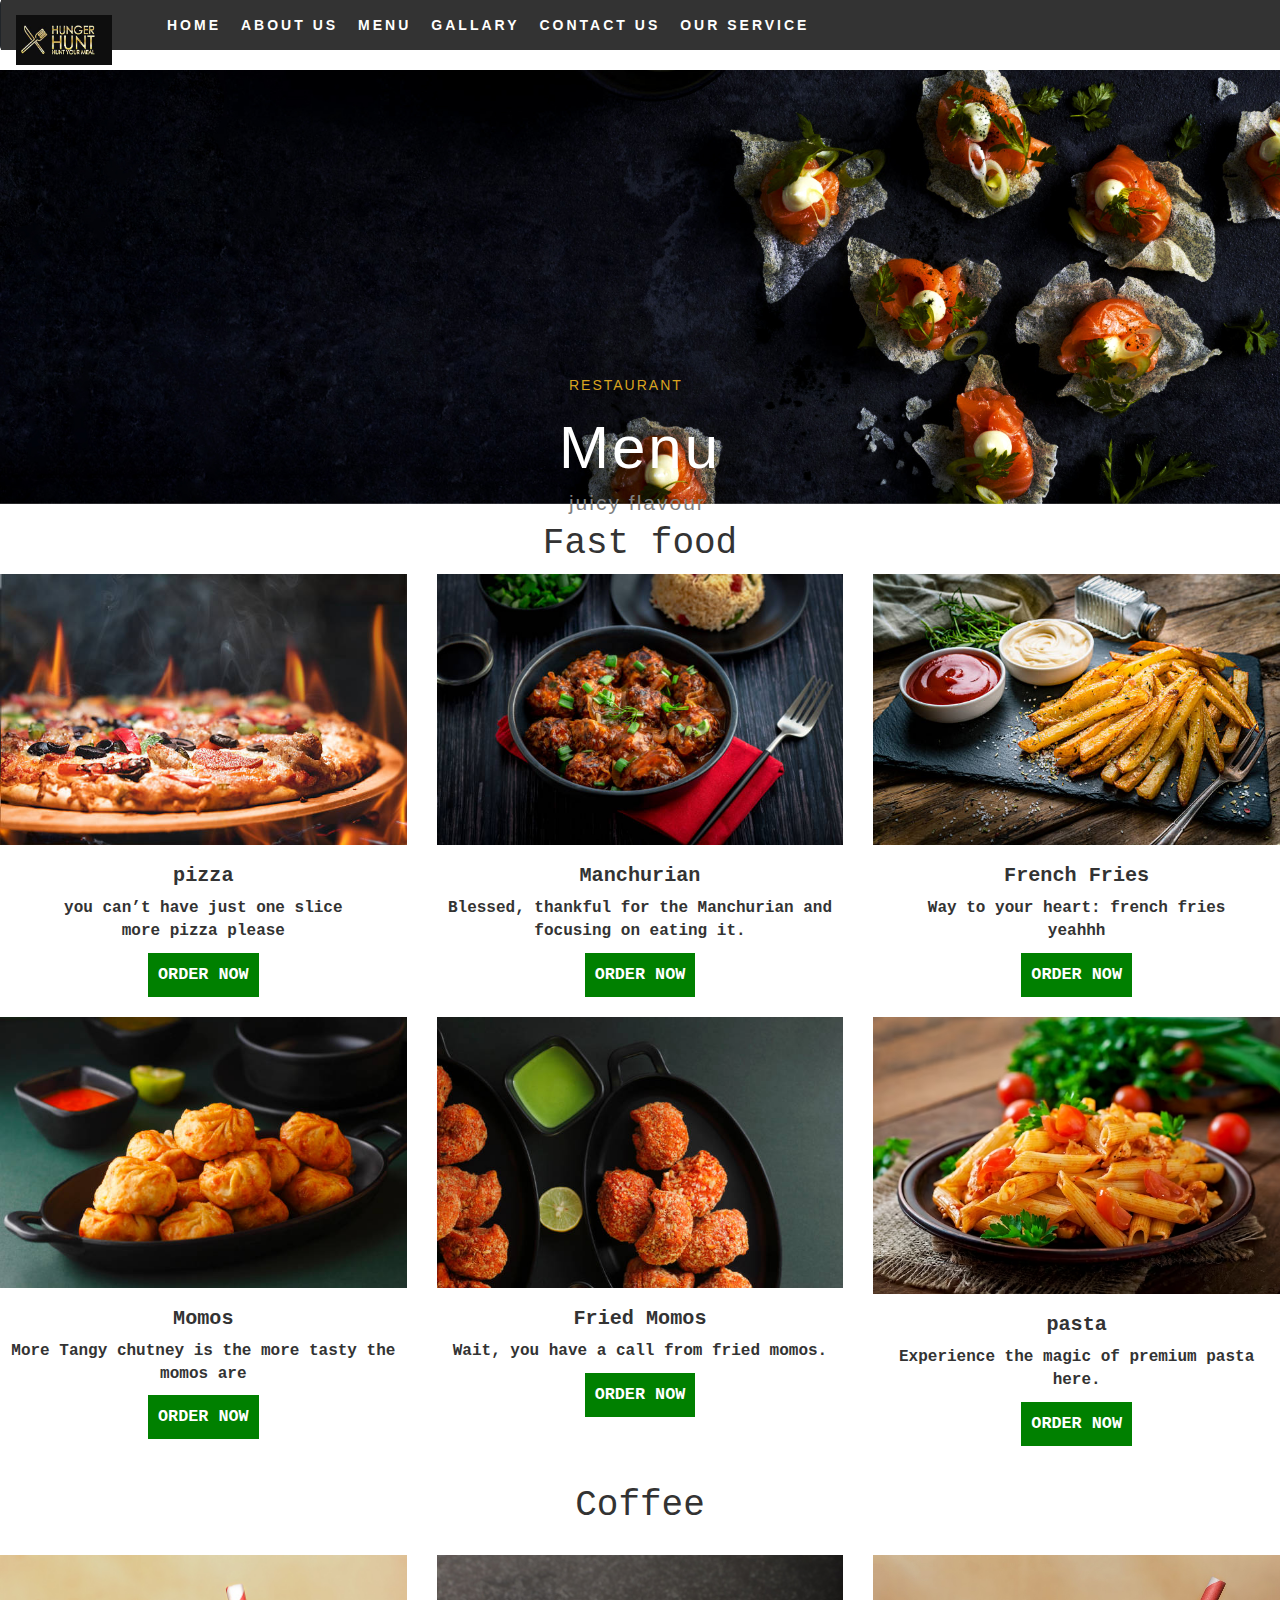
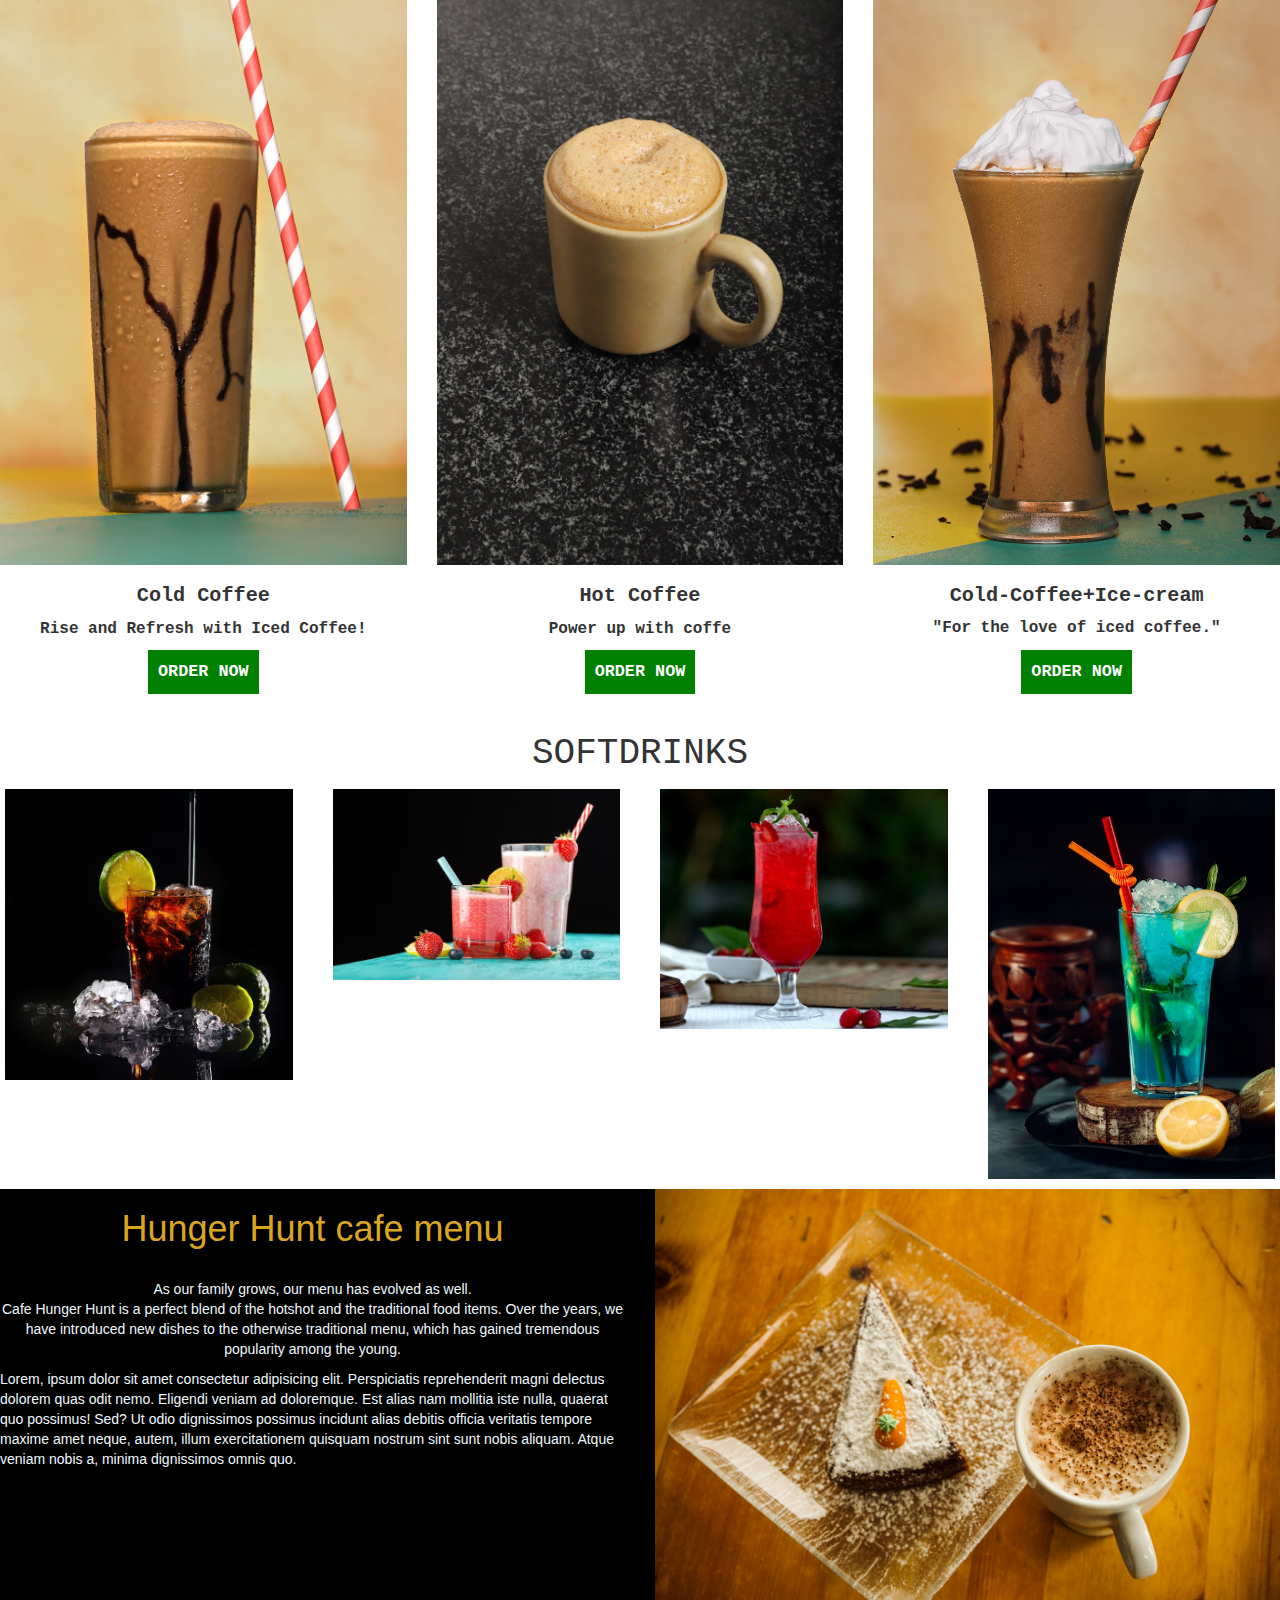
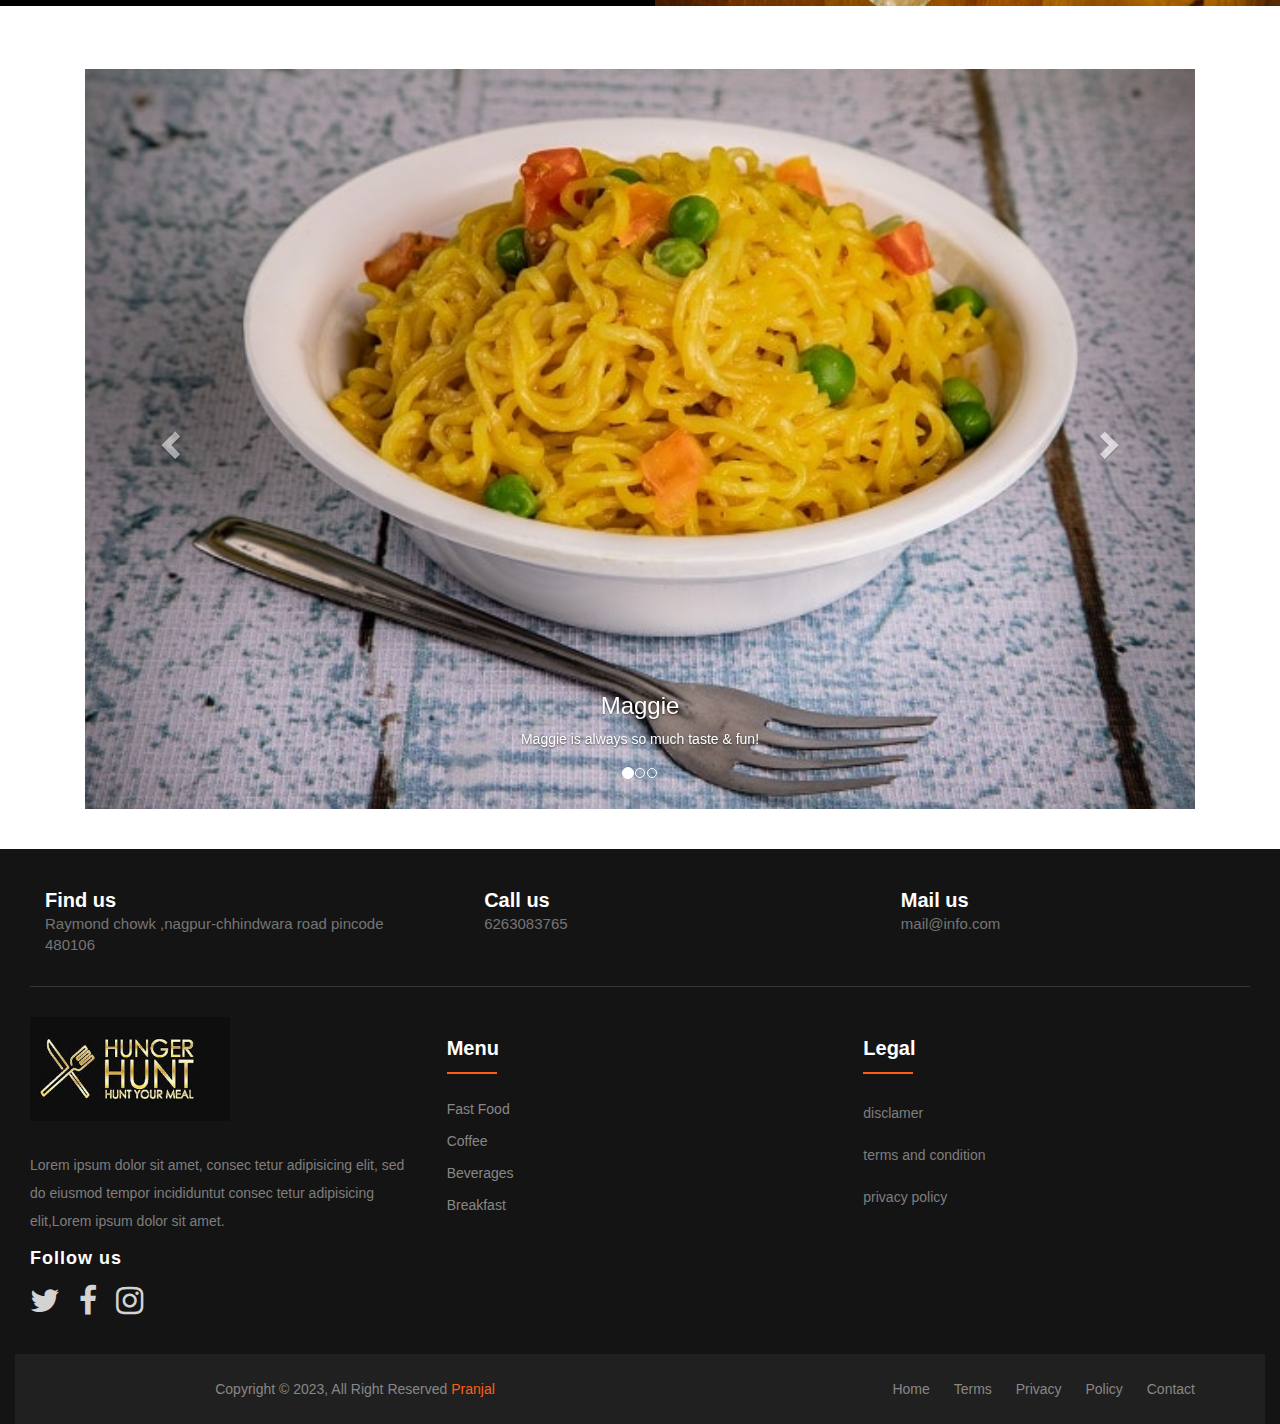
<file: cafe-menu.html>
<!DOCTYPE html>
<html lang="en">
<head>
  <title>Bootstrap Example</title>
  <meta charset="utf-8">
  <meta name="viewport" content="width=device-width, initial-scale=1">
  <link href="https://cdn.jsdelivr.net/npm/bootstrap@5.2.3/dist/css/bootstrap.min.css" rel="stylesheet">
  <script src="https://cdn.jsdelivr.net/npm/bootstrap@5.2.3/dist/js/bootstrap.bundle.min.js"></script>
  <!-- carousel plugin  -->
  <link rel="stylesheet" href="https://maxcdn.bootstrapcdn.com/bootstrap/3.4.1/css/bootstrap.min.css">
  <script src="https://ajax.googleapis.com/ajax/libs/jquery/3.6.4/jquery.min.js"></script>
  <script src="https://maxcdn.bootstrapcdn.com/bootstrap/3.4.1/js/bootstrap.min.js"></script>
  <!-- CSS File -->
    <link rel="stylesheet" href="cafe-menu.css">
    <!-- awesome -->
    <link rel="stylesheet" href="https://cdnjs.cloudflare.com/ajax/libs/font-awesome/4.7.0/css/font-awesome.min.css">
</head>
<body>

<nav class="navbar navbar-expand-md bg-dark navbar-dark nav1">
  <div class="container-fluid" id="navbar">
    <a class="navbar-brand" href="#">
      <img class="IMG" src="assets/hunger-hunt.jpg">
    </a>
    <button class="navbar-toggler" type="button" data-bs-toggle="collapse" data-bs-target="#collapsibleNavbar">
      <span class="navbar-toggler-icon"></span>
    </button>
    <div class="collapse navbar-collapse" id="collapsibleNavbar">
      <ul class="navbar-nav">
        <li class="nav-item">
          <a class="nav-link" href="index.html">HOME</a>
        </li>
        <li class="nav-item">
          <a class="nav-link" href="#">ABOUT US</a>
        </li> 
        <li class="nav-item">
          <a class="nav-link" href="cafe-menu.html">MENU</a>
        </li>
        <li class="nav-item">
          <a class="nav-link" href="cafe-gallary.html">GALLARY</a>
        </li>
        <li class="nav-item">
          <a class="nav-link" href="cafe-contact.html">CONTACT US</a>
        </li>
        <li class="nav-item">
          <a class="nav-link" href="service.html">OUR SERVICE</a>
        </li>       
      </ul>
    </div>
  </div>
</nav>
<!-- menu banner -->
<div class="container-mt">
  <img src="assets/menu-list-banner.jpg" class="img9" style="width: 100%; ">
  <div class="centered">
    <p class="para3" style="color: goldenrod;letter-spacing: 2px;margin-left: 1rem;">RESTAURANT</p>
    <h1 class="hh">Menu</h1>
    <p class="para2">juicy flavour</p>
  </div>
</div>
<div class="container-mt a1">
    <h1>Fast food</h1>
    <div class="row">
        <div class="col-lg-4">
            <img src="assets/pizza3.jpg" style="width: 100%;">
            <h2 class="a1">pizza</h2>
            <p class="p">you can’t have just one slice
              <br>more pizza please</p>
              <input type="button" class="btn1" value="ORDER NOW">
        </div>
        <div class="col-lg-4">
            <img src="assets/manchurian.jpg" style="width: 100%;">
            <h2 class="a1">Manchurian</h2>
            <p class="p">Blessed, thankful for the Manchurian and focusing on eating it.</p>
            <input type="button" class="btn1" value="ORDER NOW">

        </div>
        <div class="col-lg-4">
            <img src="assets/french fries.jpg" style="width: 100%;">
            <h2 class="a1">French Fries</h2>
            <p class="p">Way to your heart: french fries <br>yeahhh</p>
            <input type="button" class="btn1" value="ORDER NOW">
        </div>
    </div>
    <div class="row">
        <div class="col-lg-4">
            <img src="assets/momos.jpg" style="width: 100%;">
            <h2 class="a1">Momos</h2>
            <p class="p">More Tangy chutney is the more tasty the momos are</p>
            <input type="button" class="btn1" value="ORDER NOW">
        </div>
        <div class="col-lg-4">
            <img src="assets/momo1.jpg" style="width:100%">
            <h2 class="a1">Fried Momos</h2>
            <p class="p">Wait, you have a call from fried momos.</p>
            <input type="button" class="btn1" value="ORDER NOW">
        </div>
        <div class="col-lg-4">
          <img src="assets/pasta.avif" style="width: 100%;">
          <h2 class="a1">pasta</h2>
          <p class="p">Experience the magic of premium pasta here.</p>
          <input type="button" class="btn1" value="ORDER NOW">
        </div>
    </div>
    <!-- coffee -->
    <h1>Coffee</h1>
    <div class="row" style="margin-top: 30px;">
      <div class="col-lg-4">
          <img src="assets/cold1.jpg" style="width: 100%;">
          <h2 class="a1">Cold Coffee</h2>
          <p class="p"> Rise and Refresh with Iced Coffee!</p>
          <input type="button" class="btn1" value="ORDER NOW">
      </div>
      <div class="col-lg-4">
          <img src="assets/hotcoffee.jpg" style="width:100%">
          <h2 class="a1">Hot Coffee</h2>
          <p class="p">Power up with coffe</p>
          <input type="button" class="btn1" value="ORDER NOW">
      </div>
      <div class="col-lg-4">
        <img src="assets/cold2.jpg" style="width:100%">
        <h2 class="a1">Cold-Coffee+Ice-cream</h2>
        <p class="p">"For the love of iced coffee."</p>
        <input type="button" class="btn1" value="ORDER NOW">
      </div>
  </div>
  
  <!-- beverage -->
  <div class="container-mt">  
    <h1>SOFTDRINKS </h1>
    <div class="row" style="margin-top: 10px;">
      <div class="col-lg-3">
          <img src="assets/mirinda3.avif" style="width: 100%;border: 5px solid #fff;">
      </div>
      <div class="col-lg-3">
          <img src="assets/smoothiee.avif" style="width:100%;border: 5px solid #fff;">
      </div>
      <div class="col-lg-3">
        <img src="assets/lipton3.avif" style="width:100%;border: 5px solid #fff;">
      </div>
      <div class="col-lg-3">
        <img src="assets/blue-iced-cocktail-with-lemon-slice.avif" style="width:100%;border: 5px solid #fff;">
      </div>
    </div>
    </div>
  </div>

  <!-- image and para -->
<div class="container-mt" style="background-color: black;color: aliceblue;margin-top: 5px;">
  <div class="row">
    <div class="col-lg-6">
      <h1 class="h1"> Hunger Hunt cafe menu</h1>
      <p class="para" >As our family grows, our menu has evolved as well.<br> Cafe Hunger Hunt is a perfect blend of the hotshot and the traditional food items.

        Over the years, we have introduced new dishes to the otherwise traditional menu, which has gained tremendous popularity among the young.</p>
    <p>Lorem, ipsum dolor sit amet consectetur adipisicing elit. Perspiciatis reprehenderit magni delectus dolorem quas odit nemo. Eligendi veniam ad doloremque. Est alias nam mollitia iste nulla, quaerat quo possimus! Sed?
    Ut odio dignissimos possimus incidunt alias debitis officia veritatis tempore maxime amet neque, autem, illum exercitationem quisquam nostrum sint sunt nobis aliquam. Atque veniam nobis a, minima dignissimos omnis quo.</p>
    </div>
    <div class="col-lg-6">
      <img src="assets/coffee3.jpg" style="width: 100%;">
    </div>
  </div>
</div>



<!-- carousel -->

<div class="container a2" style="margin-bottom: 20px;">
  <h2 class="h">OUR DELICIOUS BREAKFAST</h2>
  <div id="myCarousel" class="carousel slide" data-ride="carousel">
    <!-- Indicators -->
    <ol class="carousel-indicators">
      <li data-target="#myCarousel" data-slide-to="0" class="active"></li>
      <li data-target="#myCarousel" data-slide-to="1"></li>
      <li data-target="#myCarousel" data-slide-to="2"></li>
    </ol>

    <!-- Wrapper for slides -->
    <div class="carousel-inner" style="margin-bottom: 20px;">

      <div class="item active">
        <img src="assets/maggiee.jpg" alt="Los Angeles" style="width:100%;">
        <div class="carousel-caption">
          <h3 style="color:white;">Maggie</h3>
          <p>Maggie is always so much taste & fun!</p>
        </div>
      </div>

      <div class="item">
        <img src="assets/poha.jpg" alt="Chicago" style="width:100%;">
        <div class="carousel-caption">
          <h3>Poha</h3>
          <p>poha is always everyone best choice!</p>
        </div>
      </div>
    
      <div class="item">
        <img src="assets/sandwich.jpg" alt="New York" style="width:100%;">
        <div class="carousel-caption">
          <h3>Sandwich</h3>
          <p>Grilled for a better taste!</p>
        </div>
      </div>

    <!-- Left and right controls -->
    <a class="left carousel-control" href="#myCarousel" data-slide="prev">
      <span class="glyphicon glyphicon-chevron-left"></span>
      <span class="sr-only">Previous</span>
    </a>
    <a class="right carousel-control" href="#myCarousel" data-slide="next">
      <span class="glyphicon glyphicon-chevron-right"></span>
      <span class="sr-only">Next</span>
    </a>
  </div>
</div>
</div>
  

<!-- footer -->

<footer class="footer-section container-fluid">
  <div class="container-fluid">
      <div class="footer-cta pt-5 pb-5">
          <div class="row">
              <div class="col-xl-4 col-md-4 mb-30">
                  <div class="single-cta">
                      <i class="fas fa-map-marker-alt"></i>
                      <div class="cta-text">
                          <h4>Find us</h4>
                          <span>Raymond chowk ,nagpur-chhindwara road pincode 480106</span>
                      </div>
                  </div>
              </div>
              <div class="col-xl-4 col-md-4 mb-30">
                  <div class="single-cta">
                      <i class="fas fa-phone"></i>
                      <div class="cta-text">
                          <h4>Call us</h4>
                          <span>6263083765</span>
                      </div>
                  </div>
              </div>
              <div class="col-xl-4 col-md-4 mb-30">
                  <div class="single-cta">
                      <i class="far fa-envelope-open"></i>
                      <div class="cta-text">
                          <h4>Mail us</h4>
                          <span>mail@info.com</span>
                      </div>
                  </div>
              </div>
          </div>
      </div>
      <div class="footer-content pt-5 pb-5">
          <div class="row">
              <div class="col-xl-4 col-lg-4 mb-50">
                  <div class="footer-widget">
                      <div class="footer-logo">
                          <a href="index.html"><img src="assets/hunger-hunt.jpg" class="img-fluid" alt="logo"></a>
                      </div>
                      <div class="footer-text">
                          <p>Lorem ipsum dolor sit amet, consec tetur adipisicing elit, sed do eiusmod tempor incididuntut consec tetur adipisicing
                          elit,Lorem ipsum dolor sit amet.</p>
                      </div>
                      <div class="icons-bar" style="font-size: xx-large; color:lightgrey;letter-spacing: 5px;;">
                        <h4 style="color: white; font-weight: bolder; letter-spacing: 1px;">Follow us</h4>
                        <a href="#" class="twitter"></a><i class="fa fa-twitter"></i>
                        <a href="#" class="facebook"></a><i class="fa fa-facebook"></i> 
                        <a href="#" class="instagram"></a><i class="fa fa-instagram"></i>
                </div>
                  </div>
              </div>
              <div class="col-xl-4 col-lg-4 col-md-6 mb-30">
                  <div class="footer-widget">
                      <div class="footer-widget-heading">
                          <h3>Menu</h3>
                      </div>
                      <ul>
                          <li><a href="#">fast food</a></li>
                          <li><a href="#">coffee</a></li>
                          <li><a href="#">beverages</a></li>
                          <li><a href="#">breakfast</a></li>
                      </ul>
                  </div>
              </div>
              <div class="col-xl-4 col-lg-4 col-md-6 mb-50">
                  <div class="footer-widget">
                      <div class="footer-widget-heading">
                          <h3>Legal</h3>
                      </div>
                      <div class="footer-text mb-25">
                          <p>disclamer</p>
                          <p>terms and condition</p>
                          <p>privacy policy</p>
                      </div>

                  </div>
              </div>
          </div>
      </div>
  </div>
  <div class="copyright-area">
      <div class="container">
          <div class="row">
              <div class="col-xl-6 col-lg-6 text-center text-lg-left">
                  <div class="copyright-text">
                      <p>Copyright &copy; 2023, All Right Reserved <a href="#">Pranjal</a></p>
                  </div>
              </div>
              <div class="col-xl-6 col-lg-6 d-none d-lg-block text-right">
                  <div class="footer-menu">
                      <ul>
                          <li><a href="#">Home</a></li>
                          <li><a href="#">Terms</a></li>
                          <li><a href="#">Privacy</a></li>
                          <li><a href="#">Policy</a></li>
                          <li><a href="#">Contact</a></li>
                      </ul>
                  </div>
              </div>
          </div>
      </div>
  </div>
</footer>
</body>
</html>
</file>
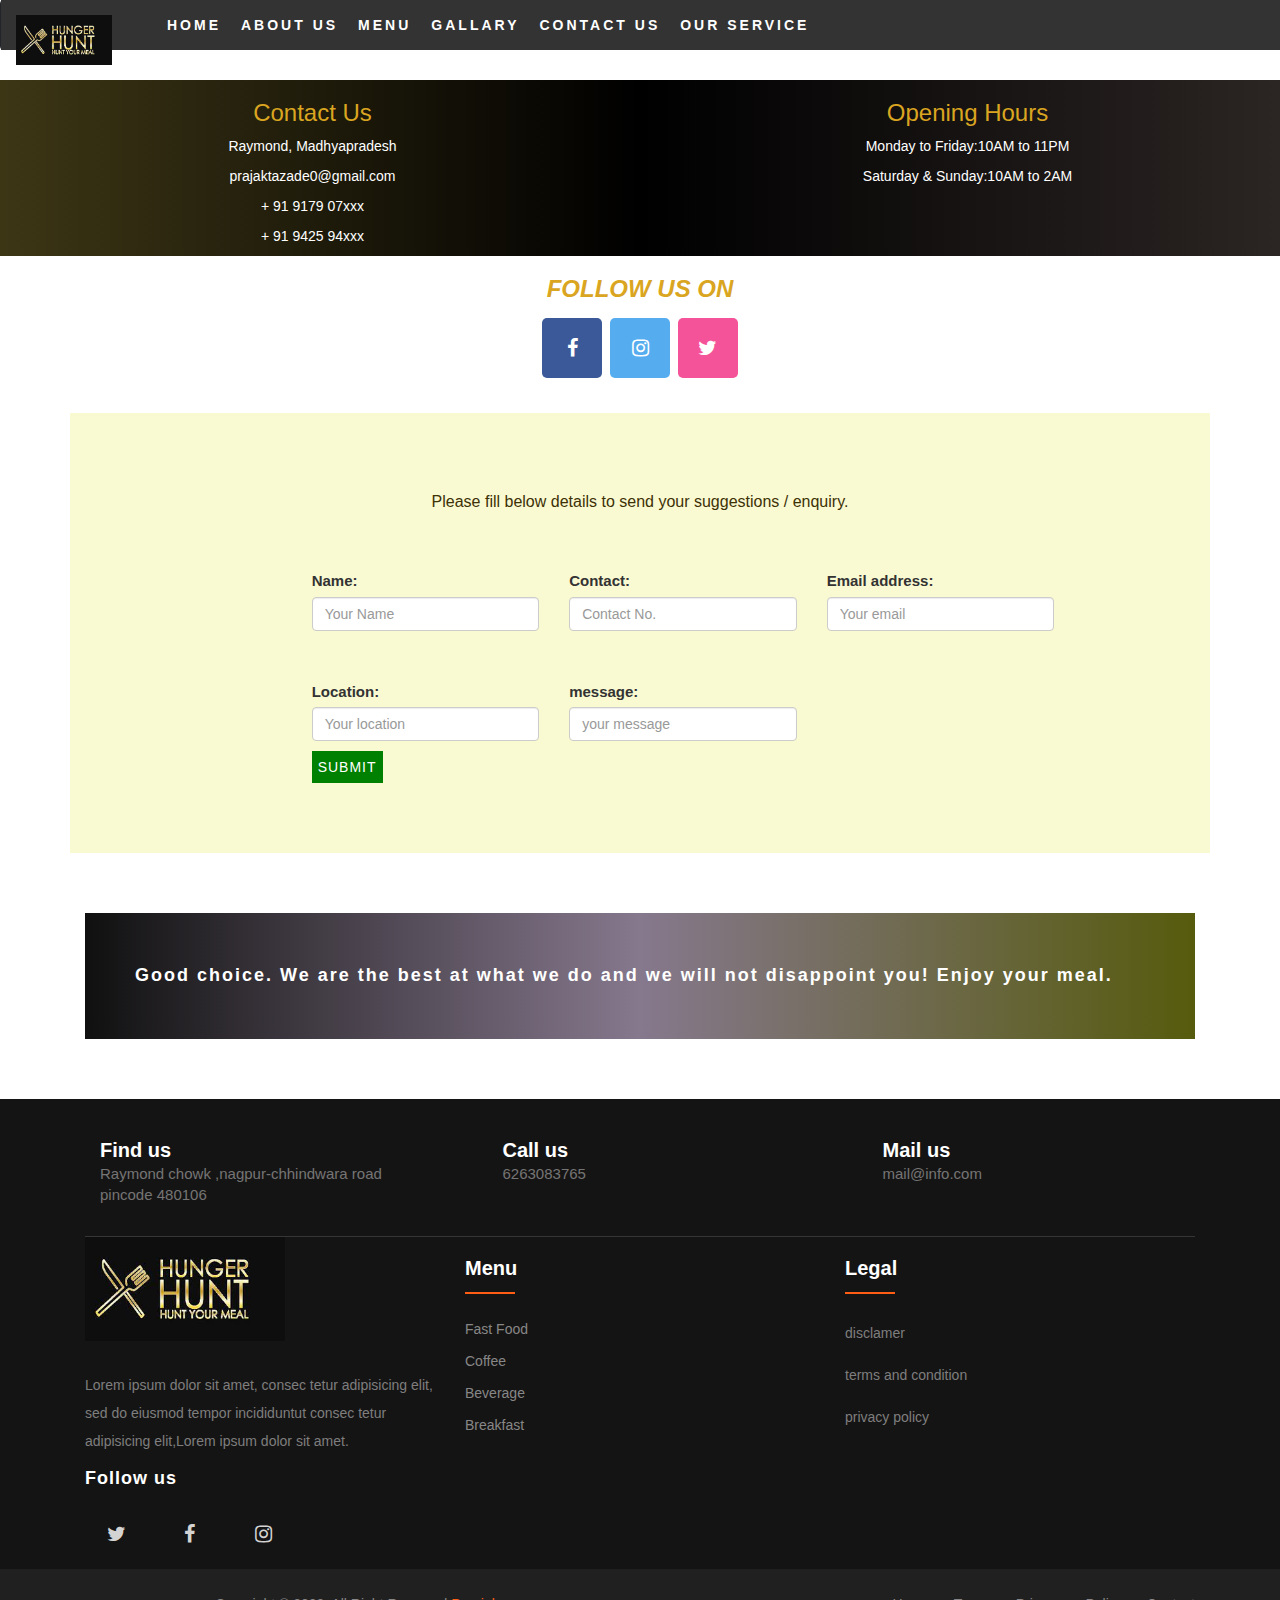
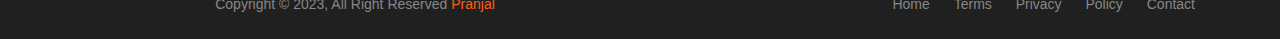
<file: contactus.html>
<!DOCTYPE html>
<html lang="en">
<head>
  <title>Bootstrap Example</title>
  <meta charset="utf-8">
  <meta name="viewport" content="width=device-width, initial-scale=1">
  <link href="https://cdn.jsdelivr.net/npm/bootstrap@5.2.3/dist/css/bootstrap.min.css" rel="stylesheet">
  <script src="https://cdn.jsdelivr.net/npm/bootstrap@5.2.3/dist/js/bootstrap.bundle.min.js"></script>
    <!--carousel plugin  -->
    <link rel="stylesheet" href="https://maxcdn.bootstrapcdn.com/bootstrap/3.4.1/css/bootstrap.min.css">
    <script src="https://ajax.googleapis.com/ajax/libs/jquery/3.6.4/jquery.min.js"></script>
    <script src="https://maxcdn.bootstrapcdn.com/bootstrap/3.4.1/js/bootstrap.min.js"></script>
    <!-- awesome icon -->
    <link rel="stylesheet" href="https://cdnjs.cloudflare.com/ajax/libs/font-awesome/4.7.0/css/font-awesome.min.css">
    <!-- CSS File -->
    <link rel="stylesheet" href="contactus.css">
</head>
<body>

<nav class="navbar navbar-expand-md bg-dark navbar-dark nav1">
  <div class="container-fluid first-img" id="navbar">
    <a class="navbar-brand" href="#">
      <img class="IMG" src="assets/hunger-hunt.jpg">
    </a>
    <button class="navbar-toggler" type="button" data-bs-toggle="collapse" data-bs-target="#collapsibleNavbar">
      <span class="navbar-toggler-icon"></span>
    </button>
    <div class="collapse navbar-collapse" id="collapsibleNavbar">
      <ul class="navbar-nav">
        <li class="nav-item">
          <a class="nav-link" href="index.html">HOME</a>
        </li>
        <li class="nav-item">
          <a class="nav-link" href="about-cafe.html">ABOUT US</a>
        </li> 
        <li class="nav-item">
          <a class="nav-link" href="cafe-menu.html">MENU</a>
        </li>
        <li class="nav-item">
          <a class="nav-link" href="cafe-gallary.html">GALLARY</a>
        </li>
        <li class="nav-item">
          <a class="nav-link" href="contactus.html">CONTACT US</a>
        </li> 
        <li class="nav-item">
          <a class="nav-link" href="service.html">OUR SERVICE</a>
        </li>      
      </ul>
    </div>
  </div>
</nav>

<!-- contact us -->
<div class="container-mt mt-5 banner">
  <div class="row">
    <div class="col-lg-6 contact">
    <h3 style="color: goldenrod;">Contact Us</h3>
    <p>Raymond, Madhyapradesh</p>
    <p>prajaktazade0@gmail.com</p>
    <p>+ 91 9179 07xxx</p>
    <p>+ 91 9425 94xxx</p>
    </div>
    <div class="col-lg-6 open">
      <h3 style="color: goldenrod;">Opening Hours</h3>
      <p>Monday to Friday:10AM to 11PM</p>
      <p>Saturday & Sunday:10AM to 2AM </p>
    </div>
  </div>
</div>
<!-- follow us on facebook instagram twitter -->
<div class="container" style="text-align: center;">
  <h3 class="follow">FOLLOW US ON</h3>
<a href="#" class="fa fa-facebook i1"></a>
<a href="#" class="fa fa-instagram i2"></a>
<a href="#" class="fa fa-twitter i3"></a>
</div>

<!-- form -->
<div class="container mt-5 form">
  <div class="col-lg-12">
    <h4 class="h5" style="margin-bottom: 40px;color:#3d3106; font-size: medium;font-family: 'Trebuchet MS', 'Lucida Sans Unicode', 'Lucida Grande', 'Lucida Sans', Arial, sans-serif;">Please fill below details to send your suggestions / enquiry.</h4>
  </div>
  <form>
    <div class="row">
      <div class="col-lg-2"></div>
      <div class="col-lg-3">
        <label for="Name" class="ip" style="margin-top: 20px;">Name:</label>
        <input type="text" class="form-control" placeholder="Your Name">
      </div>
      <div class="col-lg-3">
        <label for="contact" class="ip" style="margin-top: 20px;">Contact:</label>
        <input type="text" class="form-control" placeholder="Contact No.">
      </div>
      <div class="col-lg-3">
        <label for="email" class="ip" style="margin-top: 20px;">Email address:</label>
        <input type="text" class="form-control" placeholder="Your email">
      </div>
    </div>
    <!-- 2nd line -->
    <div class="row mt-5">
      <div class="col-lg-2"></div>
      <div class="col-lg-3">
        <label for="location" class="ip" style="margin-top: 20px;">Location:</label>
        <input type="text" class="form-control" placeholder="Your location">
      </div>
      <div class="col-lg-3">
        <label for="email" class="ip" style="margin-top: 20px;">message:</label>
        <input type="text-area" class="form-control" placeholder="your message">
      </div>
    </div>
    <!-- 3rd line -->
    <div class="row ">
      <div class="col-lg-2"></div>
      <div class="col-lg-2" class="i2" style="margin-top: 10px;">
        <input type="button" class="button" value="SUBMIT">
      </div>
    </div>
  </form>
</div>
<div class="container">
  <div class="col-lg-12 sentence">
    Good choice. We are the best at what we do and we will not disappoint you! Enjoy your meal.
  </div>
</div>
<!-- footer -->
<footer class="footer-section">
  <div class="container">
      <div class="footer-cta pt-5 pb-5">
          <div class="row">
              <div class="col-xl-4 col-md-4 mb-30">
                  <div class="single-cta">
                      <i class="fas fa-map-marker-alt"></i>
                      <div class="cta-text">
                          <h4>Find us</h4>
                          <span>Raymond chowk ,nagpur-chhindwara road pincode 480106</span>
                      </div>
                  </div>
              </div>
              <div class="col-xl-4 col-md-4 mb-30">
                  <div class="single-cta">
                      <i class="fas fa-phone"></i>
                      <div class="cta-text">
                          <h4>Call us</h4>
                          <span>6263083765</span>
                      </div>
                  </div>
              </div>
              <div class="col-xl-4 col-md-4 mb-30">
                  <div class="single-cta">
                      <i class="far fa-envelope-open"></i>
                      <div class="cta-text">
                          <h4>Mail us</h4>
                          <span>mail@info.com</span>
                      </div>
                  </div>
              </div>
          </div>
      </div>
      <sdiv class="footer-content pt-5 pb-5">
          <div class="row">
              <div class="col-xl-4 col-lg-4 mb-50">
                  <div class="footer-widget">
                      <div class="footer-logo">
                          <a href="index.html"><img src="assets/hunger-hunt.jpg" class="img-fluid" alt="logo"></a>
                      </div>
                      <div class="footer-text">
                          <p>Lorem ipsum dolor sit amet, consec tetur adipisicing elit, sed do eiusmod tempor incididuntut consec tetur adipisicing
                          elit,Lorem ipsum dolor sit amet.</p>
                      </div>
                      <div class="icons-bar" style="font-size:30px; color:lightgrey;letter-spacing: 1px;">
                        <h4 style="color: white; font-weight: bolder; letter-spacing: 1px;">Follow us</h4>
                        <a href="#" class="twitter"></a><i class="fa fa-twitter"></i>
                        <a href="#" class="facebook"></a><i class="fa fa-facebook"></i> 
                        <a href="#" class="instagram"></a><i class="fa fa-instagram"></i>
                </div>
                  </div>
              </div>
              <div class="col-xl-4 col-lg-4 col-md-6 mb-30">
                  <div class="footer-widget">
                      <div class="footer-widget-heading">
                          <h3>Menu</h3>
                      </div>
                      <ul>
                          <li><a href="#">fast food</a></li>
                          <li><a href="#">coffee</a></li>
                          <li><a href="#">beverage</a></li>
                          <li><a href="#">breakfast</a></li>
                      </ul>
                  </div>
              </div>
              <div class="col-xl-4 col-lg-4 col-md-6 mb-50">
                  <div class="footer-widget">
                      <div class="footer-widget-heading">
                        <h3>Legal</h3>
                      </div>
                      <div class="footer-text mb-25">
                          <p>disclamer</p>
                          <p>terms and condition</p>
                          <p>privacy policy</p>
                      </div>
                  </div>
              </div>
          </div>
      </div>
  </div>
  <div class="copyright-area">
      <div class="container">
          <div class="row">
              <div class="col-xl-6 col-lg-6 text-center text-lg-left">
                  <div class="copyright-text">
                      <p>Copyright &copy; 2023, All Right Reserved <a href="#">Pranjal</a></p>
                  </div>
              </div>
              <div class="col-xl-6 col-lg-6 d-none d-lg-block text-right">
                  <div class="footer-menu">
                      <ul>
                          <li><a href="#">Home</a></li>
                          <li><a href="#">Terms</a></li>
                          <li><a href="#">Privacy</a></li>
                          <li><a href="#">Policy</a></li>
                          <li><a href="#">Contact</a></li>
                      </ul>
                  </div>
              </div>
          </div>
      </div>
  </div>
</footer>
</body>
</html>
</file>
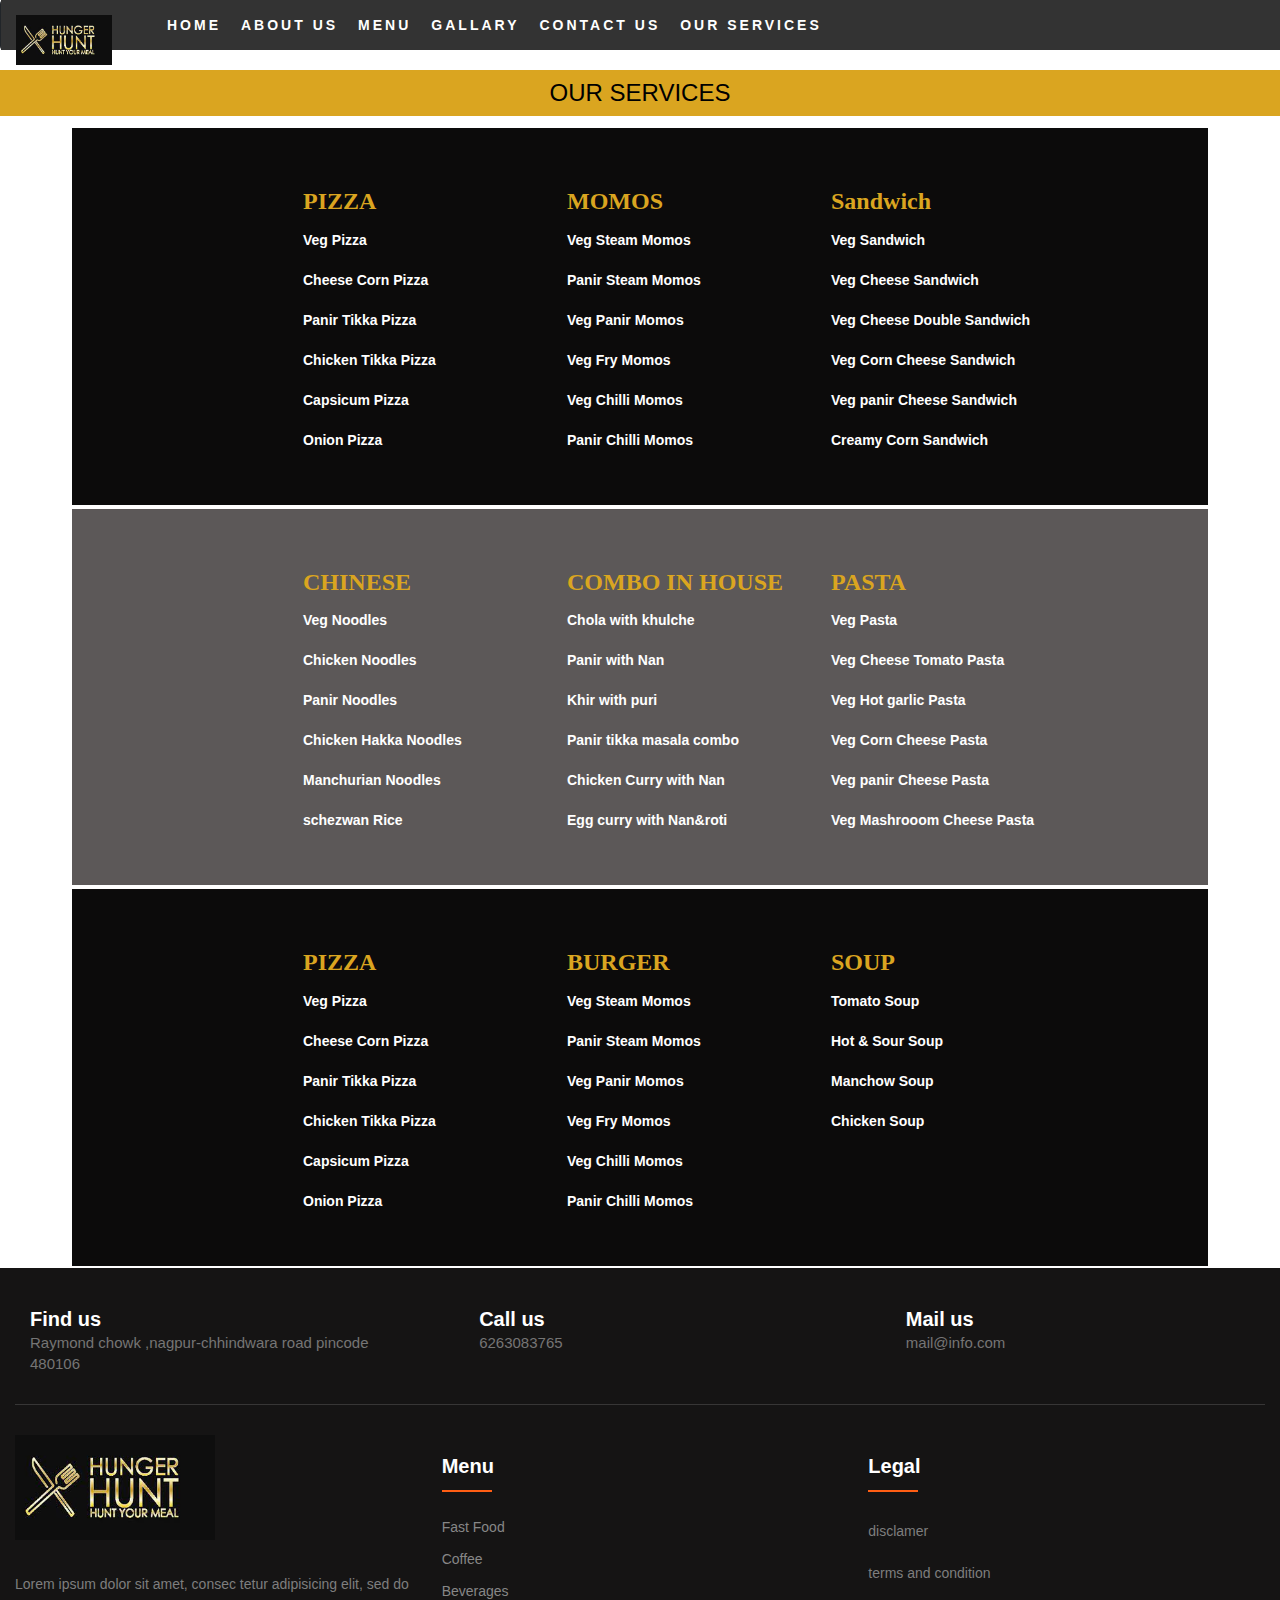
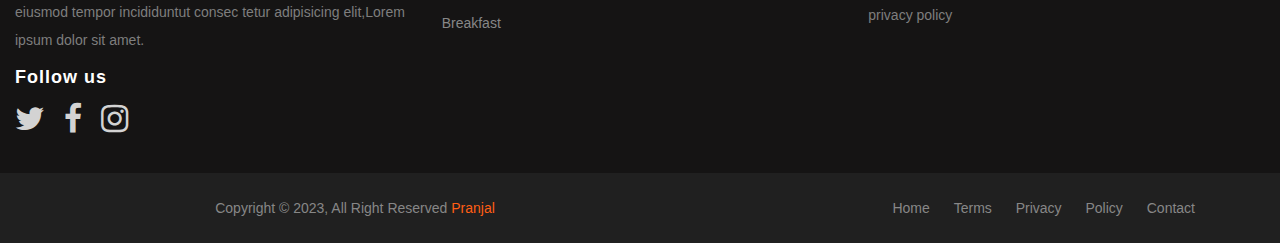
<file: service.html>
<!DOCTYPE html>
<html lang="en">
<head>
  <title>HUNGER HUNTCAFE</title>
  <meta charset="utf-8">
  <meta name="viewport" content="width=device-width, initial-scale=1">
  <link href="https://cdn.jsdelivr.net/npm/bootstrap@5.2.3/dist/css/bootstrap.min.css" rel="stylesheet">
  <script src="https://cdn.jsdelivr.net/npm/bootstrap@5.2.3/dist/js/bootstrap.bundle.min.js"></script>
    <!--carousel plugin  -->
    <link rel="stylesheet" href="https://maxcdn.bootstrapcdn.com/bootstrap/3.4.1/css/bootstrap.min.css">
    <script src="https://ajax.googleapis.com/ajax/libs/jquery/3.6.4/jquery.min.js"></script>
    <script src="https://maxcdn.bootstrapcdn.com/bootstrap/3.4.1/js/bootstrap.min.js"></script>
    <!-- awesome icon -->
    <link rel="stylesheet" href="https://cdnjs.cloudflare.com/ajax/libs/font-awesome/4.7.0/css/font-awesome.min.css">
  <!-- CSS File -->
    <link rel="stylesheet" href="about-cafe.css">
    <!-- link -->
    <link rel="stylesheet" href="service.css">
</head>
<body>

<nav class="navbar navbar-expand-md bg-dark navbar-dark nav1">
  <div class="container-fluid first-img" id="navbar">
    <a class="navbar-brand" href="#">
      <img class="IMG" src="assets/hunger-hunt.jpg">
    </a>
    <button class="navbar-toggler" type="button" data-bs-toggle="collapse" data-bs-target="#collapsibleNavbar">
      <span class="navbar-toggler-icon"></span>
    </button>
    <div class="collapse navbar-collapse" id="collapsibleNavbar">
      <ul class="navbar-nav">
        <li class="nav-item">
          <a class="nav-link" href="index.html">HOME</a>
        </li>
        <li class="nav-item">
          <a class="nav-link" href="about-cafe.html">ABOUT US</a>
        </li> 
        <li class="nav-item">
          <a class="nav-link" href="cafe-menu.html">MENU</a>
        </li>
        <li class="nav-item">
          <a class="nav-link" href="cafe-gallary.html">GALLARY</a>
        </li>
        <li class="nav-item">
          <a class="nav-link" href="contactus.html">CONTACT US</a>
        </li>
        <li class="nav-item">
          <a class="nav-link" href="service.html">OUR SERVICES</a>
        </li>       
      </ul>
    </div>
  </div>
</nav>
<!-- our service -->
<h3 class="h">OUR SERVICES</h3>
<div class="container abc" style="background-color: rgb(12, 11, 11);">
  <div class="row" style="padding: 40PX; border: 2px solid #fff;">
    <div class="col-lg-2"></div>
   <div class="col-lg-3 col-md-3">
    <h3 class="hp">PIZZA</h3>
    <p class="para1">Veg Pizza</p>
    <p class="para1">Cheese Corn Pizza</p>
    <p class="para1">Panir Tikka Pizza</p>
    <p class="para1">Chicken Tikka Pizza</p>
    <p class="para1">Capsicum Pizza</p>
    <p class="para1">Onion Pizza</p>
   </div>
   <div class="col-lg-3 col-md-3 ">
    <h3 class="hp">MOMOS</h3>
    <p class="para1">Veg Steam Momos</p>
    <p class="para1">Panir Steam Momos</p>
    <p class="para1">Veg Panir Momos</p>
    <p class="para1">Veg Fry Momos</p>
    <p class="para1">Veg Chilli Momos</p>
    <p class="para1">Panir Chilli Momos</p>
   </div>
   <div class="col-lg-3 col-md-3 ">
    <h3 class="hp">Sandwich</h3>
    <p class="para1">Veg Sandwich</p>
    <p class="para1">Veg Cheese Sandwich</p>
    <p class="para1">Veg Cheese Double Sandwich</p>
    <p class="para1">Veg Corn Cheese Sandwich</p>
    <p class="para1">Veg panir Cheese Sandwich</p>
    <p class="para1">Creamy Corn Sandwich</p>
   </div>
 </div>
</div>

<!-- row2 -->
<div class="container abc" style="background-color: rgb(92, 88, 88);">
  <div class="row" style="padding: 40PX;border: 2px solid #fff;">
    <div class="col-lg-2"></div>
   <div class="col-lg-3 col-md-3">
    <h3 class="hp">CHINESE</h3>
    <p class="para1">Veg Noodles</p>
    <p class="para1">Chicken Noodles </p>
    <p class="para1">Panir Noodles</p>
    <p class="para1">Chicken Hakka Noodles</p>
    <p class="para1">Manchurian Noodles</p>
    <p class="para1">schezwan Rice</p>
   </div>
   <div class="col-lg-3 col-md-3 ">
    <h3 class="hp">COMBO IN HOUSE</h3>
    <p class="para1">Chola with khulche</p>
    <p class="para1">Panir with Nan</p>
    <p class="para1">Khir with puri</p>
    <p class="para1">Panir tikka masala combo</p>
    <p class="para1">Chicken Curry with Nan</p>
    <p class="para1">Egg curry with Nan&roti</p>
   </div>
    <div class="col-lg-3 col-md-3">
    <h3 class="hp">PASTA</h3>
    <p class="para1">Veg Pasta</p>
    <p class="para1">Veg Cheese Tomato Pasta</p>
    <p class="para1">Veg Hot garlic Pasta</p>
    <p class="para1">Veg Corn Cheese Pasta</p>
    <p class="para1">Veg panir Cheese Pasta</p>
    <p class="para1">Veg Mashrooom Cheese Pasta</p>
   </div>
 </div>
</div>
<div class="container abc" style="background-color: rgb(12, 11, 11);">
  <div class="row" style="padding: 40PX;border: 2px solid #fff;">
    <div class="col-lg-2"></div>
   <div class="col-lg-3 col-md-3">
    <h3 class="hp">PIZZA</h3>
    <p class="para1">Veg Pizza</p>
    <p class="para1">Cheese Corn Pizza</p>
    <p class="para1">Panir Tikka Pizza</p>
    <p class="para1">Chicken Tikka Pizza</p>
    <p class="para1">Capsicum Pizza</p>
    <p class="para1">Onion Pizza</p>
   </div>
   <div class="col-lg-3 col-md-3">
    <h3 class="hp">BURGER</h3>
    <p class="para1">Veg Steam Momos</p>
    <p class="para1">Panir Steam Momos</p>
    <p class="para1">Veg Panir Momos</p>
    <p class="para1">Veg Fry Momos</p>
    <p class="para1">Veg Chilli Momos</p>
    <p class="para1">Panir Chilli Momos</p>
   </div>
   <div class="col-lg-3 col-md-3">
    <h3 class="hp">SOUP</h3>
    <p class="para1">Tomato Soup</p>
    <p class="para1">Hot & Sour Soup</p>
    <p class="para1">Manchow Soup</p>
    <p class="para1">Chicken Soup</p>
   </div>
 </div>
</div>

<!-- footer -->
<footer class="footer-section">
    <div class="container-fluid">
        <div class="footer-cta pt-5 pb-5">
            <div class="row">
                <div class="col-xl-4 col-md-4 mb-30">
                    <div class="single-cta">
                        <i class="fas fa-map-marker-alt"></i>
                        <div class="cta-text">
                            <h4>Find us</h4>
                            <span>Raymond chowk ,nagpur-chhindwara road pincode 480106</span>
                        </div>
                    </div>
                </div>
                <div class="col-xl-4 col-md-4 mb-30">
                    <div class="single-cta">
                        <i class="fas fa-phone"></i>
                        <div class="cta-text">
                            <h4>Call us</h4>
                            <span>6263083765</span>
                        </div>
                    </div>
                </div>
                <div class="col-xl-4 col-md-4 mb-30">
                    <div class="single-cta">
                        <i class="far fa-envelope-open"></i>
                        <div class="cta-text">
                            <h4>Mail us</h4>
                            <span>mail@info.com</span>
                        </div>
                    </div>
                </div>
            </div>
        </div>
        <div class="footer-content pt-5 pb-5">
            <div class="row">
                <div class="col-xl-4 col-lg-4 mb-50">
                    <div class="footer-widget">
                        <div class="footer-logo">
                            <a href="index.html"><img src="assets/hunger-hunt.jpg" class="img-fluid" alt="logo"></a>
                        </div>
                        <div class="footer-text">
                            <p>Lorem ipsum dolor sit amet, consec tetur adipisicing elit, sed do eiusmod tempor incididuntut consec tetur adipisicing
                            elit,Lorem ipsum dolor sit amet.</p>
                        </div>
                        <div class="icons-bar" style="font-size: xx-large; color:lightgrey;letter-spacing: 5px;;">
                          <h4 style="color: white; font-weight: bolder; letter-spacing: 1px;">Follow us</h4>
                          <a href="#" class="twitter"></a><i class="fa fa-twitter"></i>
                          <a href="#" class="facebook"></a><i class="fa fa-facebook"></i> 
                          <a href="#" class="instagram"></a><i class="fa fa-instagram"></i>
                  </div>
                    </div>
                </div>
                <div class="col-xl-4 col-lg-4 col-md-6 mb-30">
                    <div class="footer-widget">
                        <div class="footer-widget-heading">
                            <h3>Menu</h3>
                        </div>
                        <ul>
                            <li><a href="#">fast food</a></li>
                            <li><a href="#">coffee</a></li>
                            <li><a href="#">beverages</a></li>
                            <li><a href="#">breakfast</a></li>
                        </ul>
                    </div>
                </div>
                <div class="col-xl-4 col-lg-4 col-md-6 mb-50">
                    <div class="footer-widget">
                        <div class="footer-widget-heading">
                            <h3>Legal</h3>
                        </div>
                        <div class="footer-text mb-25">
                            <p>disclamer</p>
                            <p>terms and condition</p>
                            <p>privacy policy</p>
                        </div>
  
                    </div>
                </div>
            </div>
        </div>
    </div>
    <div class="copyright-area">
        <div class="container">
            <div class="row">
                <div class="col-xl-6 col-lg-6 text-center text-lg-left">
                    <div class="copyright-text">
                        <p>Copyright &copy; 2023, All Right Reserved <a href="#">Pranjal</a></p>
                    </div>
                </div>
                <div class="col-xl-6 col-lg-6 d-none d-lg-block text-right">
                    <div class="footer-menu">
                        <ul>
                            <li><a href="#">Home</a></li>
                            <li><a href="#">Terms</a></li>
                            <li><a href="#">Privacy</a></li>
                            <li><a href="#">Policy</a></li>
                            <li><a href="#">Contact</a></li>
                        </ul>
                    </div>
                </div>
            </div>
        </div>
    </div>
  </footer>
  </body>
  </html>
</file>
<file: cafe-home.css>
/* .b1{
    margin-top: 20px;
} */
.nav-link{
  margin-left: 10px;
  color: #dfede7;
  letter-spacing: 3px;
  font-weight: bold;
  font-family:'Lucida Sans', 'Lucida Sans Regular', 'Lucida Grande', 'Lucida Sans Unicode', Geneva, Verdana, sans-serif;
}
.nav-link:hover{
  background-color: goldenrod;
}
/* navabar sticky */
#navbar {
  position: fixed;
  top: 0;
  z-index: 1;
  width: 100%;
  background: #333333;
}

#content {
  min-height: 200vh;  /* to demonstrate scrolling */
  border: 1px solid white;
}
/* .pic-1{
  height:auto;
} */
.container {
  position: relative;
  text-align: center;
  color: white;
}
.centered {
  position: absolute;
  top: 50%;
  left: 50%;
  transform: translate(-50%, -50%);
}

.btn1{
  background-color: green;
  padding: 10px;
  border: 0;
  font-family: 'Lucida Sans', 'Lucida Sans Regular', 'Lucida Grande', 'Lucida Sans Unicode', Geneva, Verdana, sans-serif;
  letter-spacing: 2px;
  font-weight: 600;
}



.IMG{
    width: 100%;
    height: 50px;
}

.h{
  font-family: 'Lucida Sans', 'Lucida Sans Regular', 'Lucida Grande', 'Lucida Sans Unicode', Geneva, Verdana, sans-serif;
  text-align: center;
  background-color: goldenrod;
}

.hp{
  font-family: 'Times New Roman', Times, serif;
  font-weight: 700;
  color: goldenrod;
}
.para1{
  font-family: 'Segoe UI', Tahoma, Geneva, Verdana, sans-serif;
  font-weight: 600;
  color: #fff;
}

.hj{
  text-align: center;
  font-family:Verdana, Geneva, Tahoma, sans-serif;
  color: black;
  background-color: lightgray;
  letter-spacing: 2px;
  font-weight: 500;
}
.head{
  text-align: center;
  font-family: 'Lucida Sans', 'Lucida Sans Regular', 'Lucida Grande', 'Lucida Sans Unicode', Geneva, Verdana, sans-serif;
  background-color: goldenrod;
}

.btnp{
  background-color: green;
  text-align: center;
  color: white;
  border: 0;
  padding: 10px;
  letter-spacing: 3px;
  font-family: 'Lucida Sans', 'Lucida Sans Regular', 'Lucida Grande', 'Lucida Sans Unicode', Geneva, Verdana, sans-serif;
  margin-bottom: 20px;
  border-radius: 10px;
}
.hh{
  color: rgb(16, 14, 14);
  font-weight: bold;
  background-color: lemonchiffon;
}

.hh1{
  font-size: medium;
  font-family: 'Lucida Sans', 'Lucida Sans Regular', 'Lucida Grande', 'Lucida Sans Unicode', Geneva, Verdana, sans-serif;
  color: black;
  font-weight: bold;
  font-size: 16px;
  
}
.hh2{
  font-family: 'Lucida Sans', 'Lucida Sans Regular', 'Lucida Grande', 'Lucida Sans Unicode', Geneva, Verdana, sans-serif;
  font-weight: 900;
  font-size: x-large;
  color: #004440;
  text-align: center;
}

.pp1{
  font-size: 16px;
  text-align: center;
}

.hh3{
  font-size: 30px;
  font-family:'Lucida Sans', 'Lucida Sans Regular', 'Lucida Grande', 'Lucida Sans Unicode', Geneva, Verdana, sans-serif;
  background-color: lightyellow;
}

.pp2{
  font-size: 16px;
}
.img-img{
  margin-top: 10px;
}

.img-img:hover{
  opacity: 0.5;

}



/* footer */
ul {
    margin: 0px;
    padding: 0px;
}
.footer-section {
  background: #151414;
  position: relative;
}
.footer-cta {
  border-bottom: 1px solid #373636;
}
.single-cta i {
  color: #ff5e14;
  font-size: 30px;
  float: left;
  margin-top: 8px;
}
.cta-text {
  padding-left: 15px;
  display: inline-block;
}
.cta-text h4 {
  color: #fff;
  font-size: 20px;
  font-weight: 600;
  margin-bottom: 2px;
}
.cta-text span {
  color: #757575;
  font-size: 15px;
}
.footer-content {
  position: relative;
  z-index: 2;
}
.footer-pattern img {
  position: absolute;
  top: 0;
  left: 0;
  height: 330px;
  background-size: cover;
  background-position: 100% 100%;
}
.footer-logo {
  margin-bottom: 30px;
}
.footer-logo img {
    max-width: 200px;
}
.footer-text p {
  margin-bottom: 14px;
  font-size: 14px;
      color: #7e7e7e;
  line-height: 28px;
}
.footer-social-icon span {
  color: #fff;
  display: block;
  font-size: 20px;
  font-weight: 700;
  font-family: 'Poppins', sans-serif;
  margin-bottom: 20px;
}
.footer-social-icon a {
  color: #fff;
  font-size: 16px;
  margin-right: 15px;
}
.footer-social-icon i {
  height: 40px;
  width: 40px;
  text-align: center;
  line-height: 38px;
  border-radius: 50%;
}
.footer-widget-heading h3 {
  color: #fff;
  font-size: 20px;
  font-weight: 600;
  margin-bottom: 40px;
  position: relative;
}
.footer-widget-heading h3::before {
  content: "";
  position: absolute;
  left: 0;
  bottom: -15px;
  height: 2px;
  width: 50px;
  background: #ff5e14;
}
.footer-widget ul li {
  display: inline-block;
  width: 50%;
  margin-bottom: 12px;
}
.footer-widget ul li a:hover{
  color: #ff5e14;
}
.footer-widget ul li a {
  color: #878787;
  text-transform: capitalize;
}
.copyright-area{
  background: #202020;
  padding: 25px 0;
}
.copyright-text p {
  margin: 0;
  font-size: 14px;
  color: #878787;
}
.copyright-text p a{
  color: #ff5e14;
}
.footer-menu li {
  display: inline-block;
  margin-left: 20px;
}
.footer-menu li:hover a{
  color: #ff5e14;
}
.footer-menu li a {
  font-size: 14px;
  color: #878787;
}

/* media query */

@media (min-width:300px) and (max-width:480px){
  .nav-link{
    margin-left: 10px;
    color: #dfede7;
    letter-spacing: 3px;
    font-weight: bold;
    font-family:'Lucida Sans', 'Lucida Sans Regular', 'Lucida Grande', 'Lucida Sans Unicode', Geneva, Verdana, sans-serif;
  }
  .nav-link:hover{
    background-color: goldenrod;
  }
  .container {
    position: relative;
    text-align: center;
    color: white;
  }
  .centered {
    position: absolute;
    top: 50%;
    left: 50%;
    transform: translate(-50%, -50%);
  }

.btn1{
  margin-bottom: 60px;
  border-radius: 10px;
}
  .IMG{
    width: 100%;
    height: 50px;
}
.hh{
  font-size: small;
  margin-top: 100px;
}
.hh:hover{
  color: white;
}
.hh1{
  font-size:8px;
}
.hh2{
  font-size: medium;
} 

  
}
@media (min-width:425px) and (max-width:666px)
{
  .container {
    position: relative;
    text-align: center;
    color: white;
  }
  .centered {
    position: absolute;
    top: 20%;
    left: 50%;
    transform: translate(-50%, -50%);
  }
  .IMG{
    width: 100%;
    height: 50px;
}
.hh{
  font-size: small;
}


.btn1{
  font-size: smaller;
  border-radius: 10px;
  margin-bottom: 40px;
  color: white;
}
}
@media (min-width:768px) and (max-width:991px)
{
  .nav-link{
    margin-left: 10px;
    color: #dfede7;
    letter-spacing: 3px;
    font-weight: bold;
    font-family:'Lucida Sans', 'Lucida Sans Regular', 'Lucida Grande', 'Lucida Sans Unicode', Geneva, Verdana, sans-serif;
  }
  .nav-link:hover{
    background-color: goldenrod;
  }
  .container {
    position: relative;
    text-align: center;
    color: white;
  }

  .container {
    position: relative;
    text-align: center;
    color: white;
  }
  .centered {
    position: absolute;
    top: 50%;
    left: 50%;
    transform: translate(-50%, -50%);
  }
  .IMG{
    width: 100%;
    height: 50px;
}
.hh{
  font-size: large;
  margin-top: 300px;
}
.hh:hover{
  color: white;
}
.hh1{
  font-size:12px;
}
.hh2{
  font-size: large;
  letter-spacing: 2px;
}
.img1{
  height: 300px;
}


.btn1{
  font-size: smaller;
  border-radius: 10px;
  margin-bottom: 40px;
  color: white;
}
}
@media (min-width:1024px) and (max-width:1440px)
{
  .container {
    position: relative;
    text-align: center;
    color: white;
  }
  .centered {
    position: absolute;
    top: 50%;
    left: 50%;
    transform: translate(-50%, -50%);
  }
  .IMG{
    width: 100%;
    height: 50px;
}
.hh{
  font-size: large;
  margin-top: 300px;
}
.hh:hover{
  color: white;
}
.hh1{
  font-size:12px;
}
.hh2{
  font-size: large;
  letter-spacing: 2px;
}
.img1{
  height: 300px;
}


.btn1{
  font-size: smaller;
  border-radius: 10px;
  margin-bottom: 40px;
  color: white;
}
}
</file>
<file: about-cafe.css>
.nav-link{
  margin-left: 10px;
    color: #fff;
    letter-spacing: 3px;
    font-weight: bold;
    font-family:'Lucida Sans', 'Lucida Sans Regular', 'Lucida Grande', 'Lucida Sans Unicode', Geneva, Verdana, sans-serif;
  }
  .nav-link:hover{
    background-color: goldenrod;
  }

  .IMG{
    width: 100%;
    height: 50px;
}

/* navabar sticky */
#navbar {
  position: fixed;
  top: 0;
  z-index: 1;
  width: 100%;
  background:#333333;
}

#content {
  min-height: 200vh;  /* to demonstrate scrolling */
  border: 1px solid lightblue;
}
.abc:hover{
  box-shadow: 1px 12px 20px 0px;
  color: goldenrod;
  }

.about{
  text-align: center;
  font-size: xx-large;
  font-family: 'Lucida Sans', 'Lucida Sans Regular', 'Lucida Grande', 'Lucida Sans Unicode', Geneva, Verdana, sans-serif;
  font-weight: bold;
  color: green;
}

.welcome{
  font-family: 'Times New Roman', Times, serif;
  color: goldenrod;
}
.heading{
  font-family: 'Lucida Sans', 'Lucida Sans Regular', 'Lucida Grande', 'Lucida Sans Unicode', Geneva, Verdana, sans-serif;
  color: goldenrod;
  font-weight: bolder;
  font-size: x-large;
  text-align: center;
}
.para{
  font-family: 'Times New Roman', Times, serif;
  text-align: center;
  font-weight: 300;
  font-size: medium;
}
.i1{
  background-color: lightgoldenrodyellow;
  padding: 50px;
  margin-bottom: 30px;

}
.i1:hover{
  box-shadow: 1px 12px 20px 0px;
  color: green;
  }

  /* footer */
ul {
    margin: 0px;
    padding: 0px;
}
.footer-section {
  background: #151414;
  position: relative;
}
.footer-cta {
  border-bottom: 1px solid #373636;
}
.single-cta i {
  color: #ff5e14;
  font-size: 30px;
  float: left;
  margin-top: 8px;
}
.cta-text {
  padding-left: 15px;
  display: inline-block;
}
.cta-text h4 {
  color: #fff;
  font-size: 20px;
  font-weight: 600;
  margin-bottom: 2px;
}
.cta-text span {
  color: #757575;
  font-size: 15px;
}
.footer-content {
  position: relative;
  z-index: 2;
}
.footer-pattern img {
  position: absolute;
  top: 0;
  left: 0;
  height: 330px;
  background-size: cover;
  background-position: 100% 100%;
}
.footer-logo {
  margin-bottom: 30px;
}
.footer-logo img {
    max-width: 200px;
}
.footer-text p {
  margin-bottom: 14px;
  font-size: 14px;
      color: #7e7e7e;
  line-height: 28px;
}
.footer-social-icon span {
  color: #fff;
  display: block;
  font-size: 20px;
  font-weight: 700;
  font-family: 'Poppins', sans-serif;
  margin-bottom: 20px;
}
.footer-social-icon a {
  color: #fff;
  font-size: 16px;
  margin-right: 15px;
}
.footer-social-icon i {
  height: 40px;
  width: 40px;
  text-align: center;
  line-height: 38px;
  border-radius: 50%;
}
.facebook-bg{
  background: #3B5998;
}
.twitter-bg{
  background: #55ACEE;
}
.google-bg{
  background: #DD4B39;
}
.footer-widget-heading h3 {
  color: #fff;
  font-size: 20px;
  font-weight: 600;
  margin-bottom: 40px;
  position: relative;
}
.footer-widget-heading h3::before {
  content: "";
  position: absolute;
  left: 0;
  bottom: -15px;
  height: 2px;
  width: 50px;
  background: #ff5e14;
}
.footer-widget ul li {
  display: inline-block;
  width: 50%;
  margin-bottom: 12px;
}
.footer-widget ul li a:hover{
  color: #ff5e14;
}
.footer-widget ul li a {
  color: #878787;
  text-transform: capitalize;
}
.subscribe-form {
  position: relative;
  overflow: hidden;
}
.subscribe-form input {
  width: 100%;
  padding: 14px 28px;
  background: #2E2E2E;
  border: 1px solid #2E2E2E;
  color: #fff;
}
.subscribe-form button {
    position: absolute;
    right: 0;
    background: #ff5e14;
    padding: 13px 20px;
    border: 1px solid #ff5e14;
    top: 0;
}
.subscribe-form button i {
  color: #fff;
  font-size: 22px;
  transform: rotate(-6deg);
}
.copyright-area{
  background: #202020;
  padding: 25px 0;
}
.copyright-text p {
  margin: 0;
  font-size: 14px;
  color: #878787;
}
.copyright-text p a{
  color: #ff5e14;
}
.footer-menu li {
  display: inline-block;
  margin-left: 20px;
}
.footer-menu li:hover a{
  color: #ff5e14;
}
.footer-menu li a {
  font-size: 14px;
  color: #878787;
}
</file>
<file: cafe-gallary.css>
.nav-link{
    margin-left: 10px;
    color: #fff;
    letter-spacing: 3px;
    font-weight: bold;
    font-family:'Lucida Sans', 'Lucida Sans Regular', 'Lucida Grande', 'Lucida Sans Unicode', Geneva, Verdana, sans-serif;
  }
  .nav-link:hover{
    background-color: goldenrod;
  }
  .IMG{
    width: 100%;
    height: 50px;
}
.abc:hover{
  box-shadow: 1px 12px 20px 0px;
  color: goldenrod;
  }

  /* navabar sticky */
#navbar {
  position: fixed;
  top: 0;
  z-index: 1;
  width: 100%;
  background:#333333;
}

#content {
  min-height: 200vh;  /* to demonstrate scrolling */
  border: 1px solid white;
}
/* gallary */
body {
    background: #f4f4f4;
  }
  
  .banner {
    background: #0c0c0d;
    background: -webkit-linear-gradient(to right, #100e12, #cf8bf3, #a5522e);
    background: linear-gradient(to right, #101010, #86788d, #686416);
  }
  .display-4{
    color: goldenrod;
    font-family: 'Lucida Sans', 'Lucida Sans Regular', 'Lucida Grande', 'Lucida Sans Unicode', Geneva, Verdana, sans-serif;
    font-weight: 600;
  }

  /* footer */
ul {
    margin: 0px;
    padding: 0px;
}
.footer-section {
  background: #151414;
  position: relative;
}
.footer-cta {
  border-bottom: 1px solid #373636;
}
.single-cta i {
  color: #ff5e14;
  font-size: 30px;
  float: left;
  margin-top: 8px;
}
.cta-text {
  padding-left: 15px;
  display: inline-block;
}
.cta-text h4 {
  color: #fff;
  font-size: 20px;
  font-weight: 600;
  margin-bottom: 2px;
}
.cta-text span {
  color: #757575;
  font-size: 15px;
}
.footer-content {
  position: relative;
  z-index: 2;
}
.footer-pattern img {
  position: absolute;
  top: 0;
  left: 0;
  height: 330px;
  background-size: cover;
  background-position: 100% 100%;
}
.footer-logo {
  margin-bottom: 30px;
}
.footer-logo img {
    max-width: 200px;
}
.footer-text p {
  margin-bottom: 14px;
  font-size: 14px;
      color: #7e7e7e;
  line-height: 28px;
}
.footer-social-icon span {
  color: #fff;
  display: block;
  font-size: 20px;
  font-weight: 700;
  font-family: 'Poppins', sans-serif;
  margin-bottom: 20px;
}
.footer-social-icon a {
  color: #fff;
  font-size: 16px;
  margin-right: 15px;
}
.footer-social-icon i {
  height: 40px;
  width: 40px;
  text-align: center;
  line-height: 38px;
  border-radius: 50%;
}
.facebook-bg{
  background: #3B5998;
}
.twitter-bg{
  background: #55ACEE;
}
.google-bg{
  background: #DD4B39;
}
.footer-widget-heading h3 {
  color: #fff;
  font-size: 20px;
  font-weight: 600;
  margin-bottom: 40px;
  position: relative;
}
.footer-widget-heading h3::before {
  content: "";
  position: absolute;
  left: 0;
  bottom: -15px;
  height: 2px;
  width: 50px;
  background: #ff5e14;
}
.footer-widget ul li {
  display: inline-block;
  width: 50%;
  margin-bottom: 12px;
}
.footer-widget ul li a:hover{
  color: #ff5e14;
}
.footer-widget ul li a {
  color: #878787;
  text-transform: capitalize;
}
.copyright-area{
  background: #202020;
  padding: 25px 0;
}
.copyright-text p {
  margin: 0;
  font-size: 14px;
  color: #878787;
}
.copyright-text p a{
  color: #ff5e14;
}
.footer-menu li {
  display: inline-block;
  margin-left: 20px;
}
.footer-menu li:hover a{
  color: #ff5e14;
}
.footer-menu li a {
  font-size: 14px;
  color: #878787;
}
</file>
<file: cafe-menu.css>
.nav-link{
  margin-left: 10px;
    color: #fff;
    letter-spacing: 3px;
    font-weight: bold;
    font-family:'Lucida Sans', 'Lucida Sans Regular', 'Lucida Grande', 'Lucida Sans Unicode', Geneva, Verdana, sans-serif;
  }
  .nav-link:hover{
    background-color:goldenrod;
  }
  .IMG{
    width: 100%;
    height: 50px;
}
/* navabar sticky */
#navbar {
  position: fixed;
  top: 0;
  z-index: 1;
  width: 100%;
  background:#333333;
}

#content {
  min-height: 200vh;  /* to demonstrate scrolling */
  border: 1px solid lightblue;
}
/* menu banner */
.container {
  position: relative;
  text-align: center;
  color: white;
}
.centered {
  position: absolute;
  top: 50%;
  left: 50%;
  transform: translate(-50%, -50%);
}
.hh{
  color: white;
  font-family: 'Comic Sans MS', 'Chalkboard SE', 'Comic Neue', sans-serif;
  letter-spacing: 3px;
  font-size: 6rem;
}
.para2{
  margin-left: 10px;
  color:gray;
  font: 1.5em sans-serif;
  letter-spacing: 2px;
}

/* menu */
.a1{
  text-align: center;
  font-size: larger;
  font-family: 'Courier New', Courier, monospace;
  font-weight: 600;
}
/* .a2{
  margin-bottom: 40px;
} */
.p{
  font-size: medium;
}

.h1{
  color: goldenrod;
  text-align: center;
}

.para{
  text-align: center;
  margin-top: 30px;
}

.btn1{
  background-color: green;
  color: white;
  margin-bottom: 20px;
  padding: 10px;
  border: 0;
}
.h{
  text-align: center;
  font-family: 'Courier New', Courier, monospace;
}



/* footer */
ul {
  margin: 0px;
  padding: 0px;
}
.footer-section {
background: #151414;
position: relative;
}
.footer-cta {
border-bottom: 1px solid #373636;
}
.single-cta i {
color: #ff5e14;
font-size: 30px;
float: left;
margin-top: 8px;
}
.cta-text {
padding-left: 15px;
display: inline-block;
}
.cta-text h4 {
color: #fff;
font-size: 20px;
font-weight: 600;
margin-bottom: 2px;
}
.cta-text span {
color: #757575;
font-size: 15px;
}
.footer-content {
position: relative;
z-index: 2;
}
.footer-pattern img {
position: absolute;
top: 0;
left: 0;
height: 330px;
background-size: cover;
background-position: 100% 100%;
}
.footer-logo {
margin-bottom: 30px;
}
.footer-logo img {
  max-width: 200px;
}
.footer-text p {
margin-bottom: 14px;
font-size: 14px;
    color: #7e7e7e;
line-height: 28px;
}
.footer-social-icon span {
color: #fff;
display: block;
font-size: 20px;
font-weight: 700;
font-family: 'Poppins', sans-serif;
margin-bottom: 20px;
}
.footer-social-icon a {
color: #fff;
font-size: 16px;
margin-right: 15px;
}
.footer-social-icon i {
height: 40px;
width: 40px;
text-align: center;
line-height: 38px;
border-radius: 50%;
}
.footer-widget-heading h3 {
color: #fff;
font-size: 20px;
font-weight: 600;
margin-bottom: 40px;
position: relative;
}
.footer-widget-heading h3::before {
content: "";
position: absolute;
left: 0;
bottom: -15px;
height: 2px;
width: 50px;
background: #ff5e14;
}
.footer-widget ul li {
display: inline-block;
width: 50%;
margin-bottom: 12px;
}
.footer-widget ul li a:hover{
color: #ff5e14;
}
.footer-widget ul li a {
color: #878787;
text-transform: capitalize;
}
.copyright-area{
background: #202020;
padding: 25px 0;
}
.copyright-text p {
margin: 0;
font-size: 14px;
color: #878787;
}
.copyright-text p a{
color: #ff5e14;
}
.footer-menu li {
display: inline-block;
margin-left: 20px;
}
.footer-menu li:hover a{
color: #ff5e14;
}
.footer-menu li a {
font-size: 14px;
color: #878787;
}

/* media query */

@media (min-width:300px) and (max-width:480px)
{
  .nav-link{
    margin-left: 10px;
      color: #fff;
      letter-spacing: 3px;
      font-weight: bold;
      font-family:'Lucida Sans', 'Lucida Sans Regular', 'Lucida Grande', 'Lucida Sans Unicode', Geneva, Verdana, sans-serif;
    }
    .nav-link:hover{
      background-color:goldenrod;
    }
    .IMG{
      width: 100%;
      height: 50px;
  }
  .hh{
    color: white;
    font-family: 'Comic Sans MS', 'Chalkboard SE', 'Comic Neue', sans-serif;
    letter-spacing: 1px;
    font-size: 2rem;
    margin-bottom: 0px;
    margin-left: 10px;
  }
  .para2{
    margin-left: 10px;
    color:gray;
    font: 1em sans-serif;
    letter-spacing: 2px;
    margin-bottom: 70px;
  }
}

@media (min-width:425px) and (max-width:666px)
{
  .nav-link{
    margin-left: 10px;
      color: #fff;
      letter-spacing: 3px;
      font-weight: bold;
      font-family:'Lucida Sans', 'Lucida Sans Regular', 'Lucida Grande', 'Lucida Sans Unicode', Geneva, Verdana, sans-serif;
    }
    .nav-link:hover{
      background-color:goldenrod;
    }
    .IMG{
      width: 100%;
      height: 50px;
  }


  .hh{
    color: white;
    font-family: 'Comic Sans MS', 'Chalkboard SE', 'Comic Neue', sans-serif;
    letter-spacing: 1px;
    font-size: 1rem;
  }
  
  /* menu */
  .a1{
    text-align: center;
    font-size: larger;
    font-family: 'Courier New', Courier, monospace;
    font-weight: 600;
  }
  /* .a2{
    margin-bottom: 40px;
  } */
  .p{
    font-size: medium;
  }
  
  .h1{
    color: goldenrod;
    text-align: center;
  }
  
  .para{
    text-align: center;
    margin-top: 30px;
  }
}
@media (min-width:768px) and (max-width:991px)
{
.para3{
  margin-top: 10rem;
}
}
</file>
<file: contactus.css>
.nav-link{
  margin-left:  10px;
    color: #fff;
    letter-spacing: 3px;
    font-weight: bold;
    font-family:'Lucida Sans', 'Lucida Sans Regular', 'Lucida Grande', 'Lucida Sans Unicode', Geneva, Verdana, sans-serif;
  }
  .nav-link:hover{
    background-color: goldenrod;
  }
  /* navabar sticky */
#navbar {
  position: fixed;
  top: 0;
  z-index: 1;
  width: 100%;
  background: #333333;
}

#content {
  min-height: 200vh;  /* to demonstrate scrolling */
  border: 1px solid lightblue;
}
.contact{
    color: white;
    text-align: center;
    justify-content: center;
}
.IMG{
    width: 100%;
    height: 50px;
}
.h5{
    text-align: center;
    color:black;
    font-size: medium;
    font-family: 'Lucida Sans', 'Lucida Sans Regular', 'Lucida Grande', 'Lucida Sans Unicode', Geneva, Verdana, sans-serif;
}
/* follow icon */
.follow{
  font-weight: 700;
  font-style: italic;
  font-family: 'Lucida Sans', 'Lucida Sans Regular', 'Lucida Grande', 'Lucida Sans Unicode', Geneva, Verdana, sans-serif;
  color: goldenrod;
}
.fa {
  padding: 20px;
  font-size: 20px;
  width: 60px;
  text-align: center;
  text-decoration: none;
  margin: 5px 2px;
  border-radius: 5px;

}
.fa:hover {
  opacity: 0.7;
}

.i1 {
background: #3B5998;
color: white;
}

.i2 {
background: #55ACEE;
color: white;
}

.i3 {
  background: #f55399;
  color: white;
}
.form{
    background-color: lightgoldenrodyellow;
    padding: 70px;
}
.sentence {
  background: #0c0c0d;
  background: -webkit-linear-gradient(to right, #100e12, #cf8bf3, #a5522e);
  background: linear-gradient(to right, #101010, #86788d, #565b0d);
  padding: 50px;
  color: #ffff;
}
.sentence{
    margin-top: 60px;
    margin-bottom: 60px;
    letter-spacing: 2px;
    font-size: large;
    font-weight: bold;
    background-color: lemonchiffon;
}
.open{
    text-align: center;
    color: #fff;
}
.banner{
  background: #0c0c0d;
  background: -webkit-linear-gradient(to right, #29282a, #de82fd, #a5522e);
  background: linear-gradient(to right, #3d3615, #000000, #2b2523);
}
.button{
    background-color: green;
    color: #fff;
    letter-spacing: 1px;
    border: 0;
    padding: 6px;
}


.ip{
  font-family:Arial, Helvetica, sans-serif;
  font-size:15px;
  kerning: auto;
}

/* footer */
ul {
    margin: 0px;
    padding: 0px;
}
.footer-section {
  background: #151414;
  position: relative;
}
.footer-cta {
  border-bottom: 1px solid #373636;
}
.single-cta i {
  color: #ff5e14;
  font-size: 30px;
  float: left;
  margin-top: 8px;
}
.cta-text {
  padding-left: 15px;
  display: inline-block;
}
.cta-text h4 {
  color: #fff;
  font-size: 20px;
  font-weight: 600;
  margin-bottom: 2px;
}
.cta-text span {
  color: #757575;
  font-size: 15px;
}
.footer-content {
  position: relative;
  z-index: 2;
}
.footer-pattern img {
  position: absolute;
  top: 0;
  left: 0;
  height: 330px;
  background-size: cover;
  background-position: 100% 100%;
}
.footer-logo {
  margin-bottom: 30px;
}
.footer-logo img {
    max-width: 200px;
}
.footer-text p {
  margin-bottom: 14px;
  font-size: 14px;
      color: #7e7e7e;
  line-height: 28px;
}
.footer-social-icon span {
  color: #fff;
  display: block;
  font-size: 20px;
  font-weight: 700;
  font-family: 'Poppins', sans-serif;
  margin-bottom: 20px;
}
.footer-social-icon a {
  color: #fff;
  font-size: 16px;
  margin-right: 15px;
}
.footer-social-icon i {
  height: 40px;
  width: 40px;
  text-align: center;
  line-height: 38px;
  border-radius: 50%;
}
.footer-widget-heading h3 {
  color: #fff;
  font-size: 20px;
  font-weight: 600;
  margin-bottom: 40px;
  position: relative;
}
.footer-widget-heading h3::before {
  content: "";
  position: absolute;
  left: 0;
  bottom: -15px;
  height: 2px;
  width: 50px;
  background: #ff5e14;
}
.footer-widget ul li {
  display: inline-block;
  width: 50%;
  margin-bottom: 12px;
}
.footer-widget ul li a:hover{
  color: #ff5e14;
}
.footer-widget ul li a {
  color: #878787;
  text-transform: capitalize;
}
.subscribe-form {
  position: relative;
  overflow: hidden;
}
.subscribe-form input {
  width: 100%;
  padding: 14px 28px;
  background: #2E2E2E;
  border: 1px solid #2E2E2E;
  color: #fff;
}
.subscribe-form button {
    position: absolute;
    right: 0;
    background: #ff5e14;
    padding: 13px 20px;
    border: 1px solid #ff5e14;
    top: 0;
}
.subscribe-form button i {
  color: #fff;
  font-size: 22px;
  transform: rotate(-6deg);
}
.copyright-area{
  background: #202020;
  padding: 25px 0;
}
.copyright-text p {
  margin: 0;
  font-size: 14px;
  color: #878787;
}
.copyright-text p a{
  color: #ff5e14;
}
.footer-menu li {
  display: inline-block;
  margin-left: 20px;
}
.footer-menu li:hover a{
  color: #ff5e14;
}
.footer-menu li a {
  font-size: 14px;
  color: #878787;
}
</file>
<file: service.css>
.abc:hover{
  box-shadow: 1px 12px 20px 0px;
  color: green;
  border: 2px solid #fff;
  }

.h{
  font-family:'Lucida Sans', 'Lucida Sans Regular', 'Lucida Grande', 'Lucida Sans Unicode', Geneva, Verdana, sans-serif;
  text-align: center;
  background-color: goldenrod;
  padding: 10PX;
  color: #000;
}

.hp{
  font-family: 'Times New Roman', Times, serif;
  font-weight: 700;
  color: goldenrod;
}

.para1{
  font-family: 'Segoe UI', Tahoma, Geneva, Verdana, sans-serif;
  font-weight: 600;
  color: #fff;
  line-height: 30PX;
}


/* navabar sticky */
#navbar {
  position: fixed;
  top: 0;
  z-index: 1;
  width: 100%;
  background:#333333;
}

#content {
  min-height: 200vh;  /* to demonstrate scrolling */
  border: 1px solid lightblue;
}


/* footer */
ul {
    margin: 0px;
    padding: 0px;
}
.footer-section {
  background: #151414;
  position: relative;
}
.footer-cta {
  border-bottom: 1px solid #373636;
}
.single-cta i {
  color: #ff5e14;
  font-size: 30px;
  float: left;
  margin-top: 8px;
}
.cta-text {
  padding-left: 15px;
  display: inline-block;
}
.cta-text h4 {
  color: #fff;
  font-size: 20px;
  font-weight: 600;
  margin-bottom: 2px;
}
.cta-text span {
  color: #757575;
  font-size: 15px;
}
.footer-content {
  position: relative;
  z-index: 2;
}
.footer-pattern img {
  position: absolute;
  top: 0;
  left: 0;
  height: 330px;
  background-size: cover;
  background-position: 100% 100%;
}
.footer-logo {
  margin-bottom: 30px;
}
.footer-logo img {
    max-width: 200px;
}
.footer-text p {
  margin-bottom: 14px;
  font-size: 14px;
      color: #7e7e7e;
  line-height: 28px;
}
.footer-social-icon span {
  color: #fff;
  display: block;
  font-size: 20px;
  font-weight: 700;
  font-family: 'Poppins', sans-serif;
  margin-bottom: 20px;
}
.footer-social-icon a {
  color: #fff;
  font-size: 16px;
  margin-right: 15px;
}
.footer-social-icon i {
  height: 40px;
  width: 40px;
  text-align: center;
  line-height: 38px;
  border-radius: 50%;
}

.footer-widget-heading h3 {
  color: #fff;
  font-size: 20px;
  font-weight: 600;
  margin-bottom: 40px;
  position: relative;
}
.footer-widget-heading h3::before {
  content: "";
  position: absolute;
  left: 0;
  bottom: -15px;
  height: 2px;
  width: 50px;
  background: #ff5e14;
}
.footer-widget ul li {
  display: inline-block;
  width: 50%;
  margin-bottom: 12px;
}
.footer-widget ul li a:hover{
  color: #ff5e14;
}
.footer-widget ul li a {
  color: #878787;
  text-transform: capitalize;
}
.copyright-area{
  background: #202020;
  padding: 25px 0;
}
.copyright-text p {
  margin: 0;
  font-size: 14px;
  color: #878787;
}
.copyright-text p a{
  color: #ff5e14;
}
.footer-menu li {
  display: inline-block;
  margin-left: 20px;
}
.footer-menu li:hover a{
  color: #ff5e14;
}
.footer-menu li a {
  font-size: 14px;
  color: #878787;
}
@media (min-width:768px) and (max-width:991px)
{
  .hp{
    font-family: 'Times New Roman', Times, serif;
    font-weight: 700;
    color: goldenrod;
    text-align: center;
    margin-left: 50px;
  }
  
  .para1{
    font-family: 'Segoe UI', Tahoma, Geneva, Verdana, sans-serif;
    font-weight: 500;
    color: #fff;
    line-height: 30PX;
    text-align: center;
    margin-left: 50px;
  }
}
</file>
